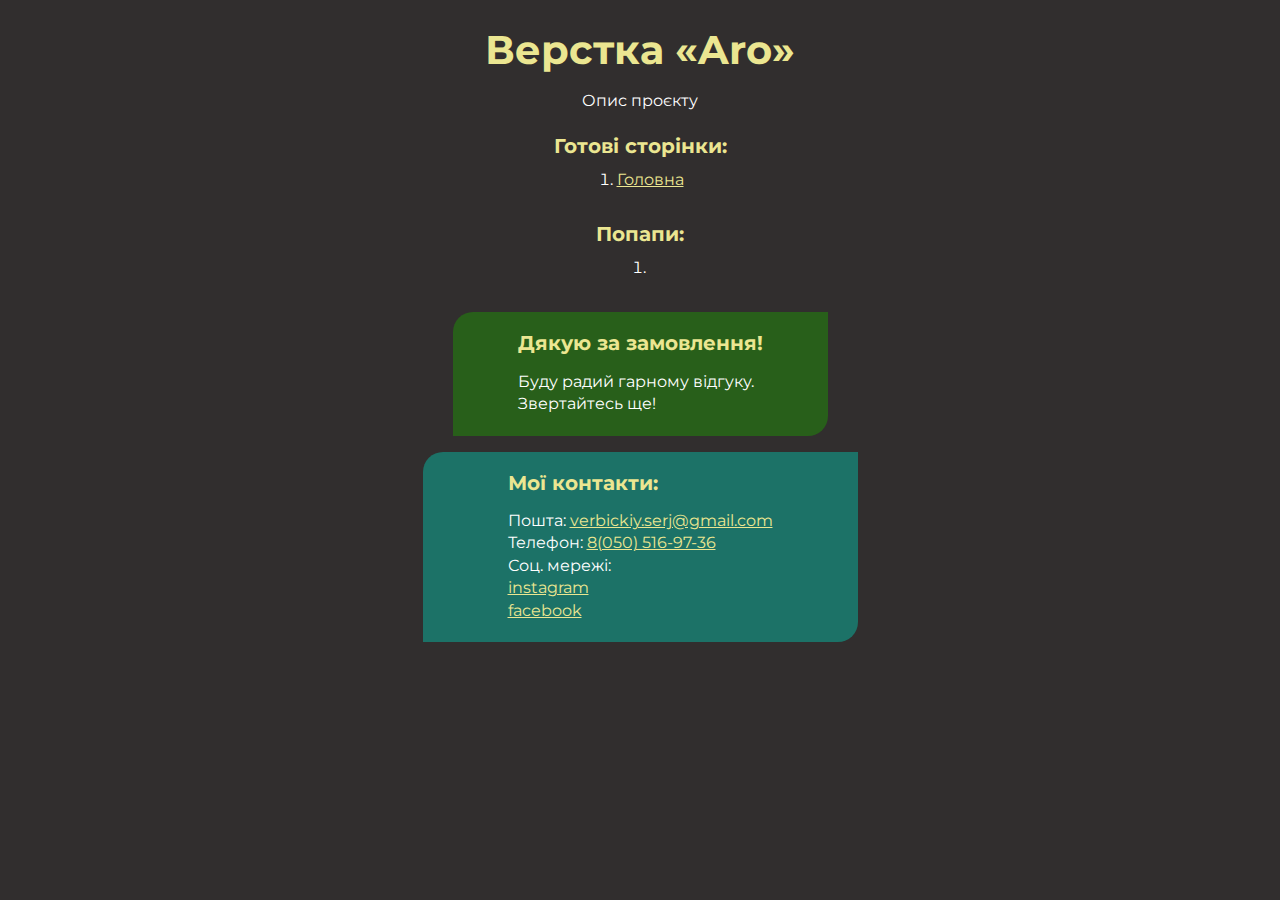
<file: index.html>
<!DOCTYPE html>
<html>

<head>
	<meta charset="UTF-8">
	<meta name="viewport" content="width=device-width, initial-scale=1.0">
	<title>Верстка «Aro»</title>
</head>

<body>
	<div class="rootpage">
		<h1>Верстка «Aro»</h1>
		<div class="rootpage__info">
			Опис проєкту
		</div>
		<h2>Готові сторінки:</h2>
		<ol class="rootpage__list">
			<li><a target="_blank" href="home.html">Головна</a></li>
		</ol>
		<h2>Попапи:</h2>
		<ol class="rootpage__list">
			<li><a target="_blank" href="home.html#"></a></li>
		</ol>
		<div class="rootpage__tnx">
			<h2>Дякую за замовлення!</h2>
			<p>Буду радий гарному відгуку.</p>
			<p>Звертайтесь ще!</p>
		</div>
		<div class="rootpage__contacts">
			<h2>Мої контакти:</h2>
			<p>Пошта: <a href="mailto:verbickiy.serj@gmail.com">verbickiy.serj@gmail.com</a></p>
			<p>Телефон: <a href="tel:80505169736">8(050) 516-97-36</a></p>
			<p>Соц. мережі: <br> <a href="https://www.instagram.com">instagram</a> <br>
				<a href="https://www.facebook.com">facebook</a>
			</p>
		</div>
	</div>
</body>
<style>
	@charset "UTF-8";
	@import url("https://fonts.googleapis.com/css?family=Montserrat:regular,700&display=swap");

	*,
	*::before,
	*::after {
		padding: 0px;
		margin: 0px;
		border: 0px;
		box-sizing: border-box;
	}

	html,
	body {
		height: 100%;
		margin: 0;
		padding: 0;
		min-width: 320px;
		width: 100%;
		color: #fff;
		background-color: #312e2e;
	}

	body {
		font-family: Montserrat;
		font-size: 100%;
		line-height: 1;
		font-size: 1rem;
	}

	a {
		text-decoration: underline;
		color: #ebe691
	}

	a:visited {
		text-decoration: underline;
		color: #aaa768;
	}

	a:hover {
		text-decoration: none;
	}

	ul li {
		list-style: none;
	}

	img {
		vertical-align: top;
	}

	.wrapper {
		width: 100%;
		min-height: 100%;
		overflow: hidden;
	}

	.rootpage {
		padding: 30px;
		display: flex;
		flex-direction: column;
		align-items: center;
	}

	@media (max-width: 767px) {
		.rootpage {
			padding: 30px 15px;
		}
	}

	h1 {
		color: #ebe691;
		font-size: 2.5rem;
		margin: 0px 0px 1.25rem 0px;
	}

	@media (max-width: 767px) {
		h1 {
			font-size: 1.85rem;
			margin: 0px 0px 1.25rem 0px;
		}
	}

	h2 {
		color: #ebe691;
		font-size: 1.25rem;
		margin: 0px 0px 1rem 0px;
	}

	@media (max-width: 767px) {
		h2 {
			font-size: 1.125rem;
			margin: 0px 0px 1rem 0px;
		}
	}

	.rootpage__info {
		line-height: 140%;
		margin: 0px 0px 1.5rem 0px;
	}

	.rootpage__list {
		margin: 0px 0px 2.25rem 1.25rem;
	}

	.rootpage__list li:not(:last-child) {
		margin: 0px 0px 15px 0px;
	}

	.rootpage__contacts,
	.rootpage__tnx {
		border-radius: 20px 0px 20px 0px;
		padding: 20px 65px;
		line-height: 140%;
	}

	@media (max-width: 767px) {

		.rootpage__contacts,
		.rootpage__tnx {
			padding: 20px;
		}
	}

	.rootpage__contacts {
		background: #1c7267;
		padding: 20px 85px;

	}

	.rootpage__contacts a {
		color: #ebe691;

	}

	.rootpage__tnx {
		background: #285f1a;
		margin: 0px 0px 1rem 0px;
	}
</style>

</html>
</file>
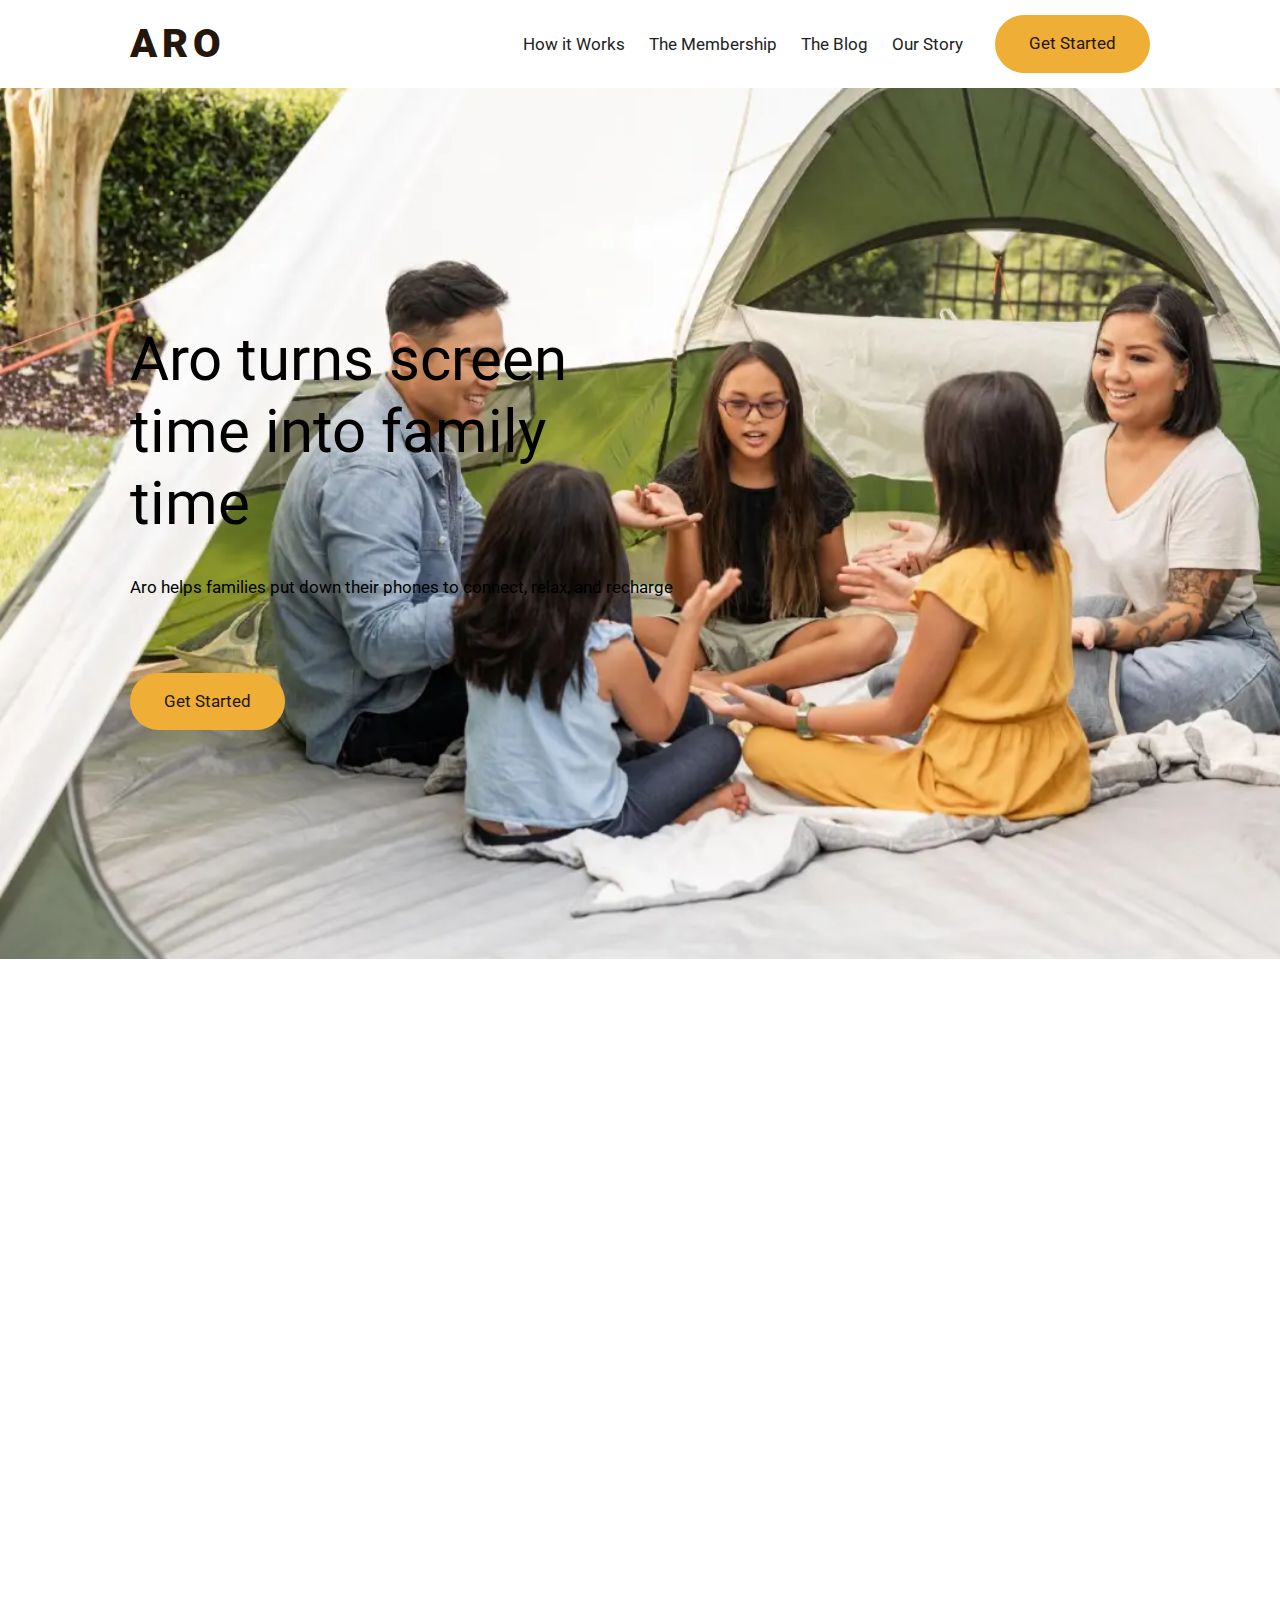
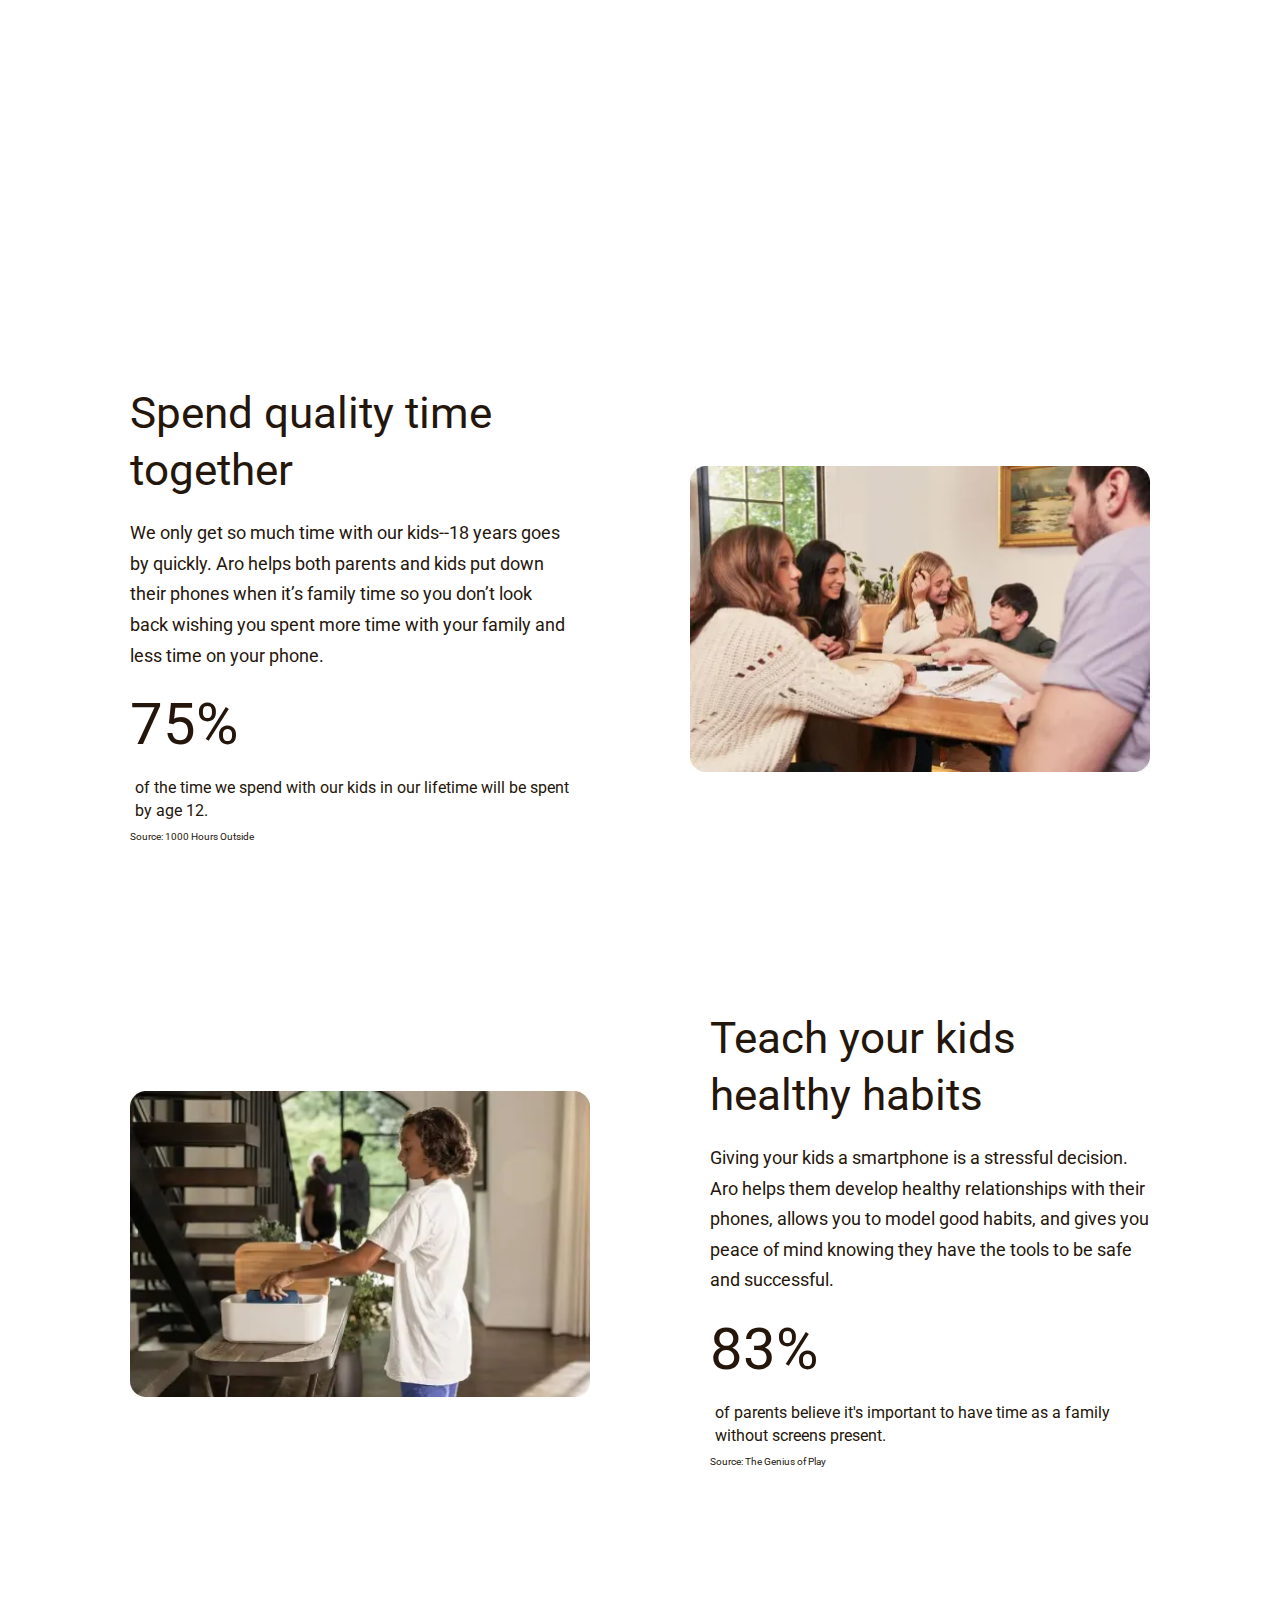
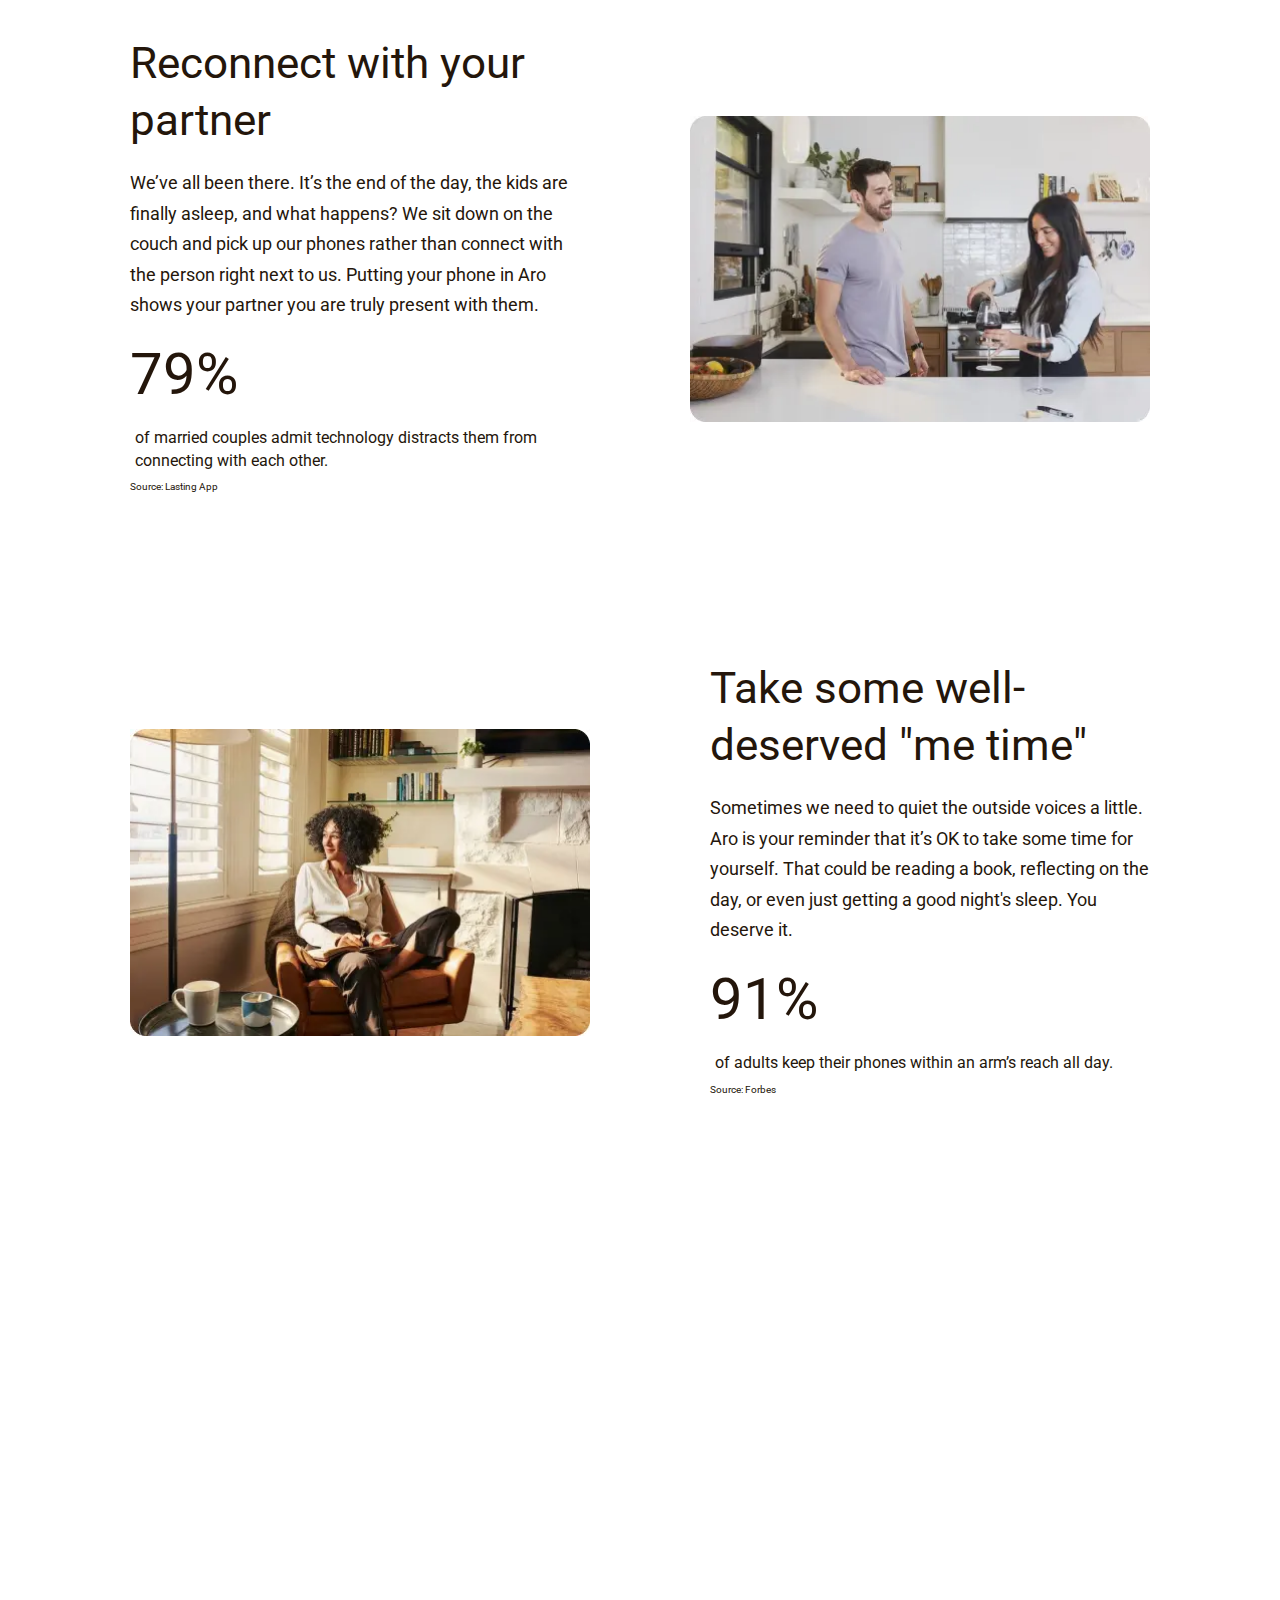
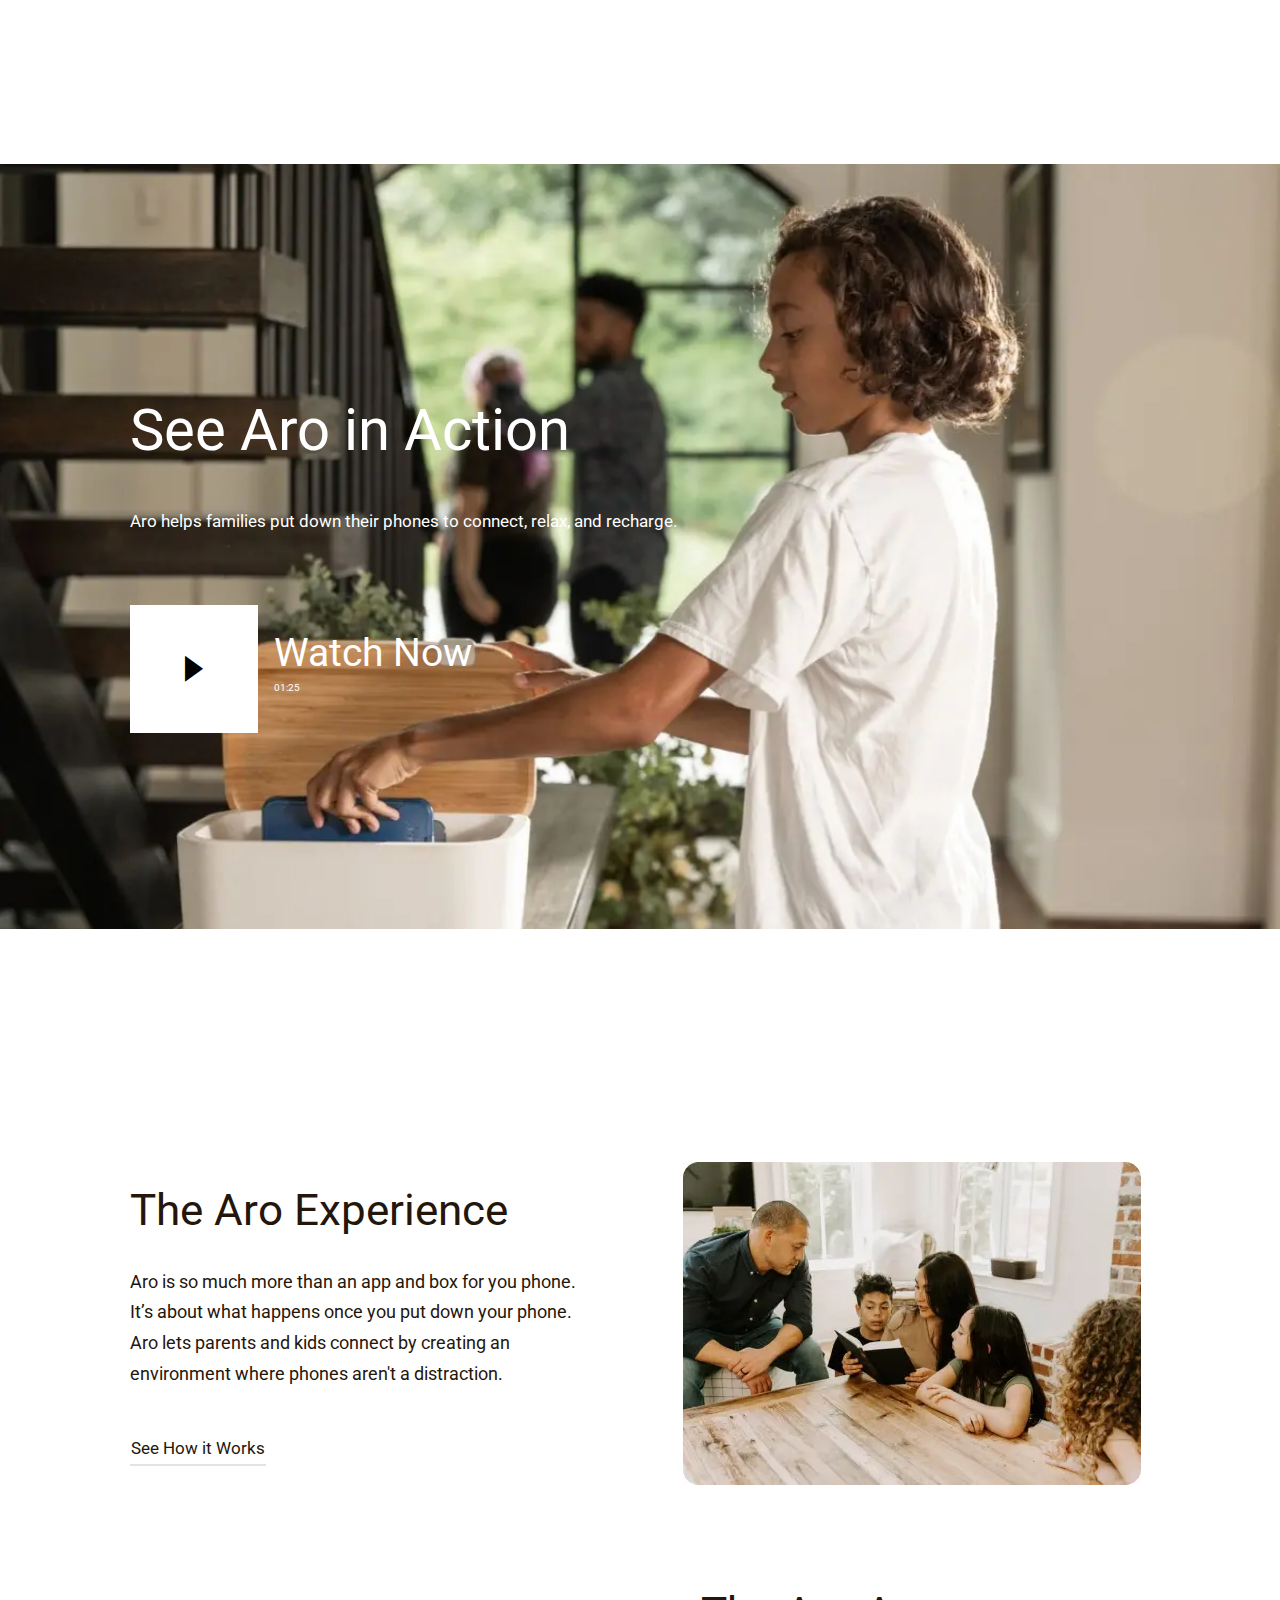
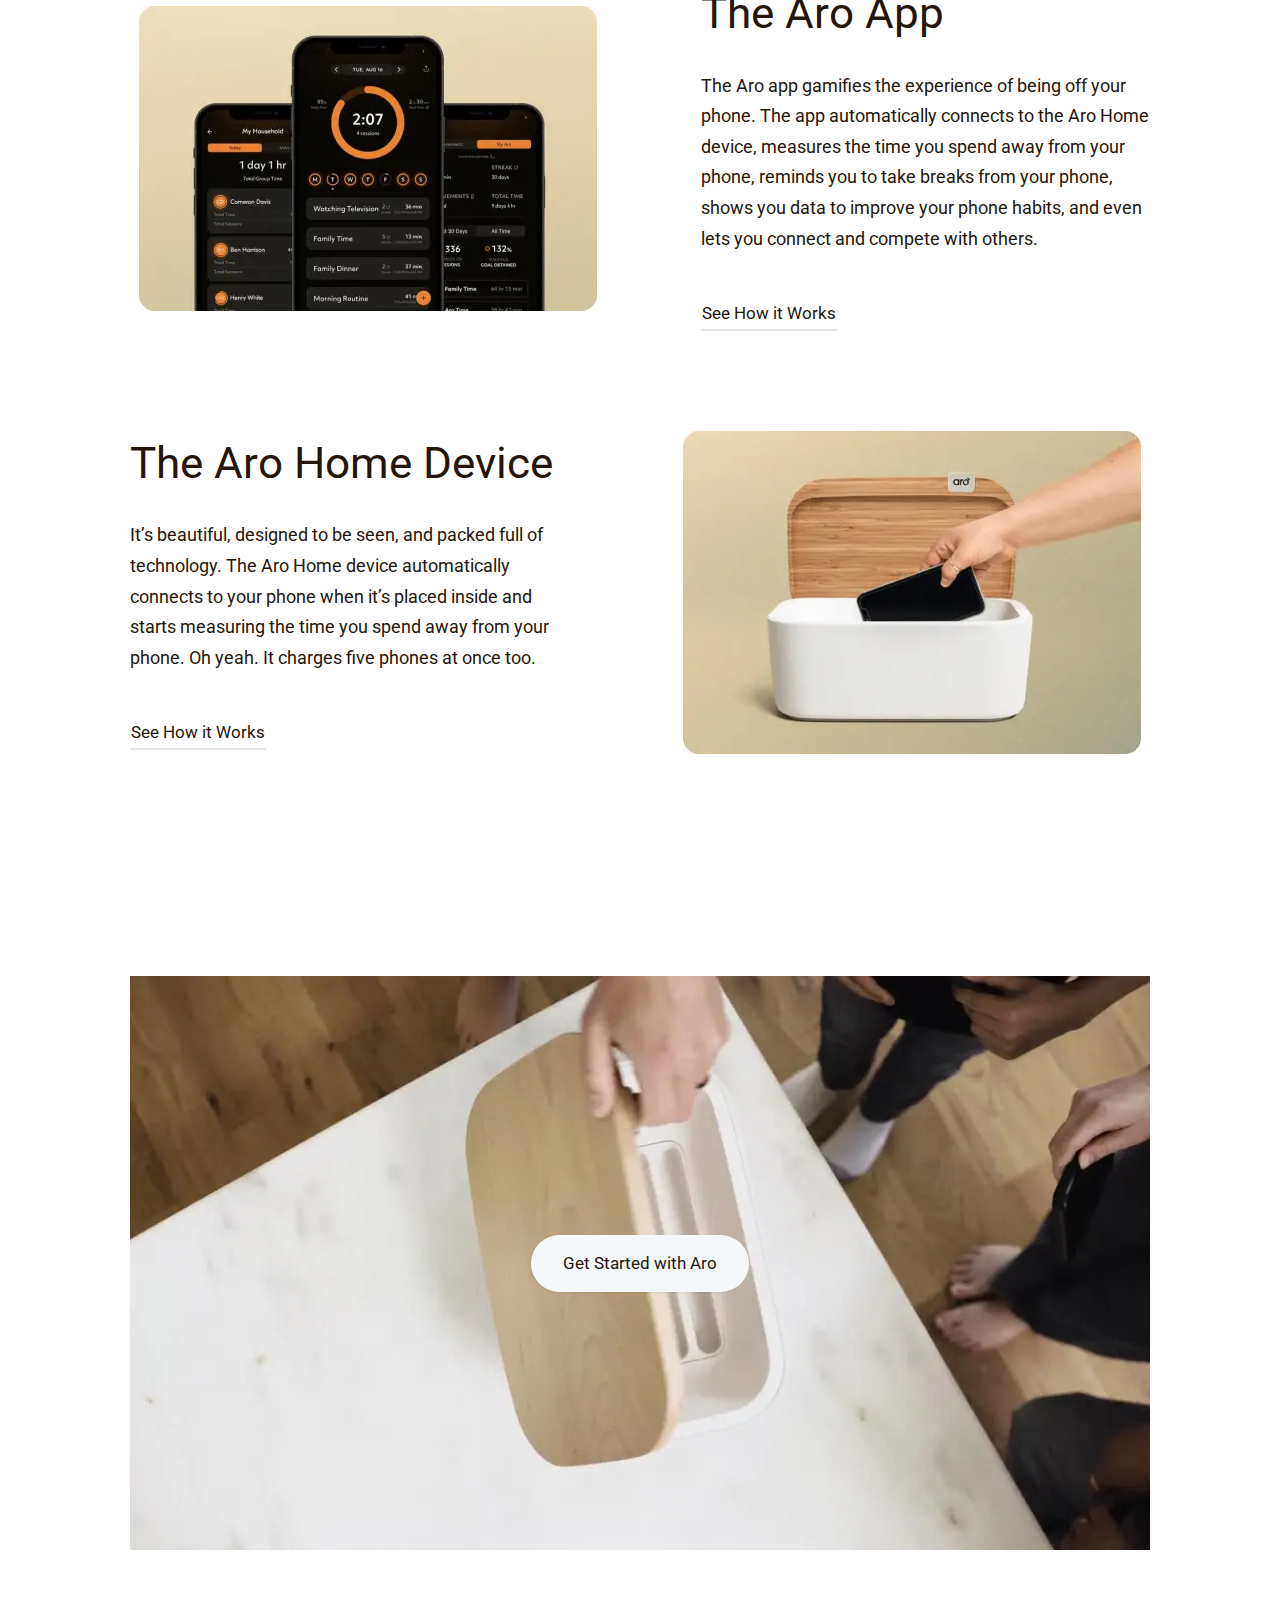
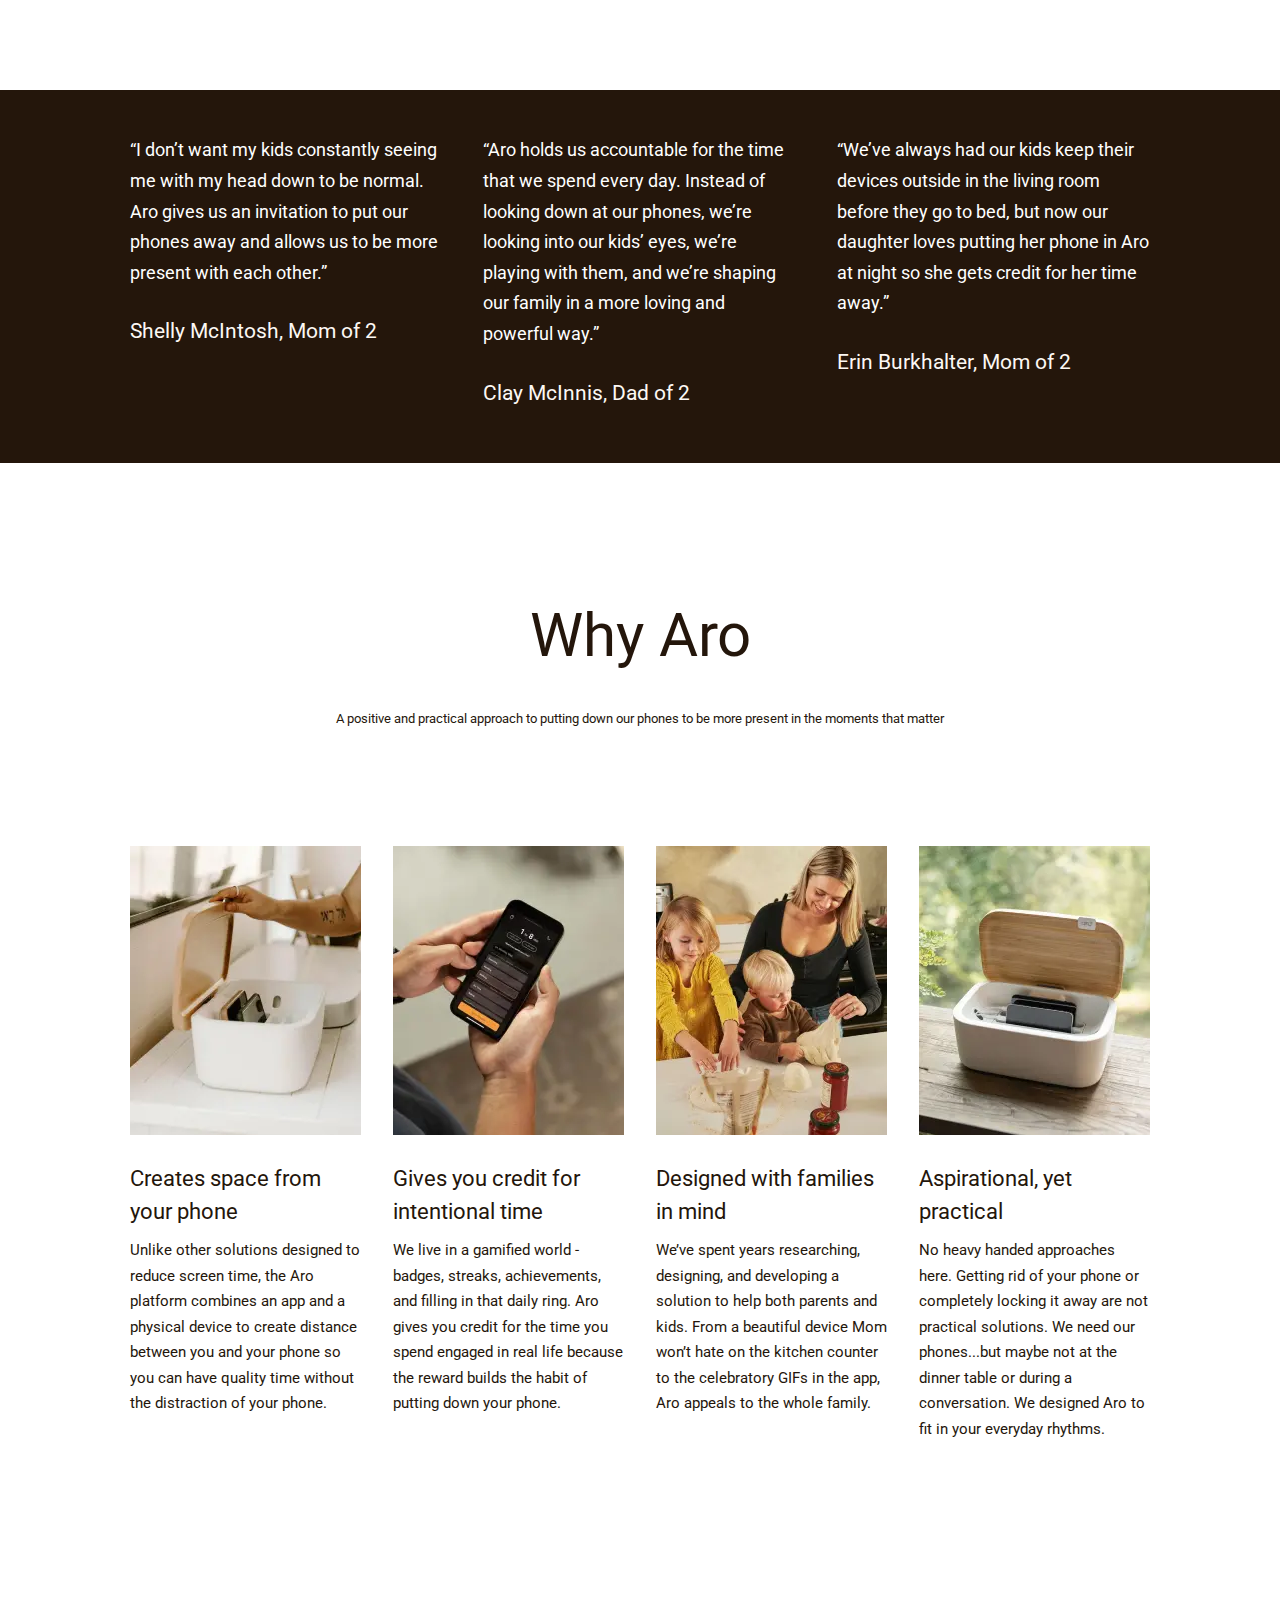
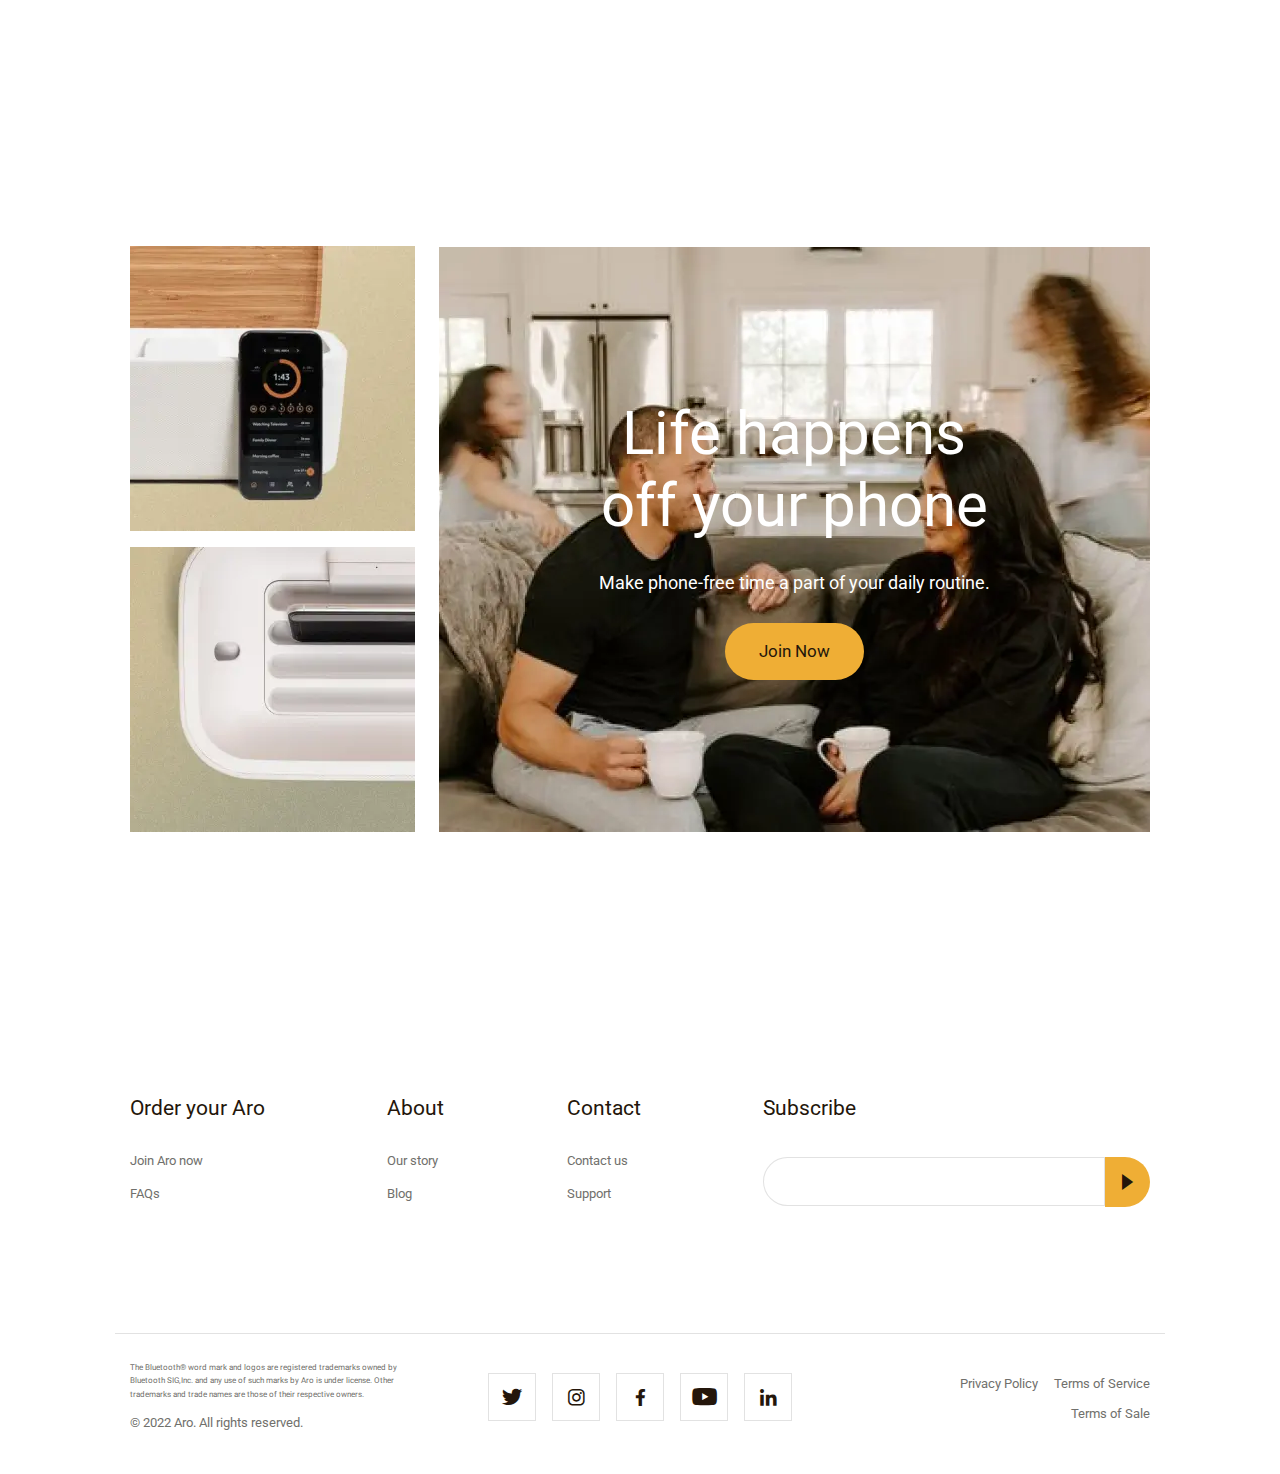
<file: home.html>
<!DOCTYPE html>
<html lang="en">

<head>
	<title>HomePage</title>
	<meta charset="UTF-8">
	<meta name="format-detection" content="telephone=no">
	<!-- <style>body{opacity: 0;}</style> -->
	<link rel="stylesheet" href="css/style.min.css?_v=20230225224214">
	<link rel="shortcut icon" href="favicon.ico">
	<!-- <meta name="robots" content="noindex, nofollow"> -->
	<meta name="viewport" content="width=device-width, initial-scale=1.0">
</head>

<body>
	<div class="wrapper">
		<header class="header">
			<div class="header__container">
				<a href="#" class="header__logo">ARO</a>
				<div class="header__menu menu">
					<nav class="menu__body">
						<ul class="menu__list">
							<li class="menu__item"><a href="" class="menu__link">How it Works</a></li>
							<li class="menu__item"><a href="" class="menu__link">The Membership</a></li>
							<li class="menu__item"><a href="" class="menu__link">The Blog</a></li>
							<li class="menu__item"><a href="" class="menu__link">Our Story</a></li>
						</ul>
					</nav>
				</div>
				<div class="header__actions">
					<button type="button" class="header__button button--orange">Get Started</button>
					<button type="button" class="menu__icon icon-menu"><span></span></button>
				</div>
			</div>
		</header>
		<main class="page">
			<section class="page__main main">
				<div class="main__container">
					<h1 class="main__title">Aro turns screen time into family time</h1>
					<p class="main__text">Aro helps families put down their phones to connect, relax, and recharge</p>
					<button type="button" class="main__button button--orange">Get Started</button>
				</div>
			</section>
			<section data-watch data-watch-threshold="0.3" class="page__about about">
				<div class="about__container">
					<div class="about__body">
						<div class="about__content">
							<h2 class="about__title">Introducing Aro</h2>
							<p class="about__text">Aro is the first in-home digital wellbeing solution designed for families. The Aro platform ensures you don’t miss out on what’s
								most important by making it easy for everyone to put down their phones and be fully present</p>
							<div class="about__actions">
								<a href="#" class="about__button button--orange">Join Now</a>
								<a href="#" class="about__button button--underline">How it works</a>
							</div>
						</div>
						<div class="about__image">
							<picture><source srcset="img/about/01.webp" type="image/webp"><img src="img/about/01.jpg" alt="Image"></picture>
						</div>
					</div>
				</div>
			</section>
			<section class="page__attainment attainment">
				<div class="attainment__container">
					<div class="attainment__rows">
						<div class="attainment__item item-attainment">
							<div class="item-attainment__content">
								<h3 class="item-attainment__title title">Spend quality time together</h3>
								<p class="item-attainment__info">We only get so much time with our kids--18 years goes by quickly. Aro helps both parents and kids put down their
									phones when it’s family time so you don’t look back wishing you spent more time with your family and less time on your phone.</p>
								<div class="item-attainment__value">75%</div>
								<p class="item-attainment__text">of the time we spend with our kids in our lifetime will be spent by age 12.</p>
								<div class="item-attainment__label">Source: 1000 Hours Outside</div>
							</div>
							<div class="item-attainment__image">
								<picture><source srcset="img/attainment/01.webp" type="image/webp"><img src="img/attainment/01.jpg" alt="Image"></picture>
							</div>
						</div>
						<div class="attainment__item item-attainment">
							<div class="item-attainment__content">
								<h3 class="item-attainment__title title">Teach your kids healthy habits</h3>
								<p class="item-attainment__info">Giving your kids a smartphone is a stressful decision. Aro helps them develop healthy relationships with their
									phones, allows you to model good habits, and gives you peace of mind knowing they have the tools to be safe and successful.</p>
								<div class="item-attainment__value">83%</div>
								<p class="item-attainment__text">of parents believe it's important to have time as a family without screens present.</p>
								<div class="item-attainment__label">Source: The Genius of Play</div>
							</div>
							<div class="item-attainment__image">
								<picture><source srcset="img/attainment/02.webp" type="image/webp"><img src="img/attainment/02.jpg" alt="Image"></picture>
							</div>
						</div>
						<div class="attainment__item item-attainment">
							<div class="item-attainment__content">
								<h3 class="item-attainment__title title">Reconnect with your partner</h3>
								<p class="item-attainment__info">We’ve all been there. It’s the end of the day, the kids are finally asleep, and what happens? We sit down on the
									couch and pick up our phones rather than connect with the person right next to us. Putting your phone in Aro shows your partner you are truly
									present with them.​</p>
								<div class="item-attainment__value">79%</div>
								<p class="item-attainment__text">of married couples admit technology distracts them from connecting with each other.</p>
								<div class="item-attainment__label">Source: Lasting App</div>
							</div>
							<div class="item-attainment__image">
								<picture><source srcset="img/attainment/03.webp" type="image/webp"><img src="img/attainment/03.jpg" alt="Image"></picture>
							</div>
						</div>
						<div class="attainment__item item-attainment">
							<div class="item-attainment__content">
								<h3 class="item-attainment__title title">Take some well-deserved "me time"</h3>
								<p class="item-attainment__info">Sometimes we need to quiet the outside voices a little. Aro is your reminder that it’s OK to take some time
									for yourself. That could be reading a book, reflecting on the day, or even just getting a good night's sleep. You deserve it.​</p>
								<div class="item-attainment__value">91%</div>
								<p class="item-attainment__text">of adults keep their phones within an arm’s reach all day.</p>
								<div class="item-attainment__label">Source: Forbes</div>
							</div>
							<div class="item-attainment__image">
								<picture><source srcset="img/attainment/04.webp" type="image/webp"><img src="img/attainment/04.jpg" alt="Image"></picture>
							</div>
						</div>
					</div>
				</div>
			</section>
			<section data-watch data-watch-threshold="0.3" class="page__featured featured">
				<div class="featured__container">
					<h2 class="featured__title title">Featured In</h2>
					<div class="featured__items item-featured">
						<div class="item-featured__image">
							<img src="img/featured/01.svg" alt="Company">
						</div>
						<div class="item-featured__image">
							<img src="img/featured/02.svg" alt="Company">
						</div>
						<div class="item-featured__image">
							<img src="img/featured/03.svg" alt="Company">
						</div>
						<div class="item-featured__image">
							<img src="img/featured/04.svg" alt="Company">
						</div>
						<div class="item-featured__image">
							<img src="img/featured/05.svg" alt="Company">
						</div>
						<div class="item-featured__image">
							<img src="img/featured/06.svg" alt="Company">
						</div>
					</div>
				</div>
			</section>
			<section class="page__presentation presentation">
				<div class="presentation__container">
					<h2 class="presentation__title">See Aro in Action</h2>
					<p class="presentation__info">Aro helps families put down their phones to connect, relax, and recharge.</p>
					<div class="presentation__play _icon-arow-play">
						<h3 class="presentation__heading">Watch Now</h3>
						<div class="presentation__timer">01:25</div>
					</div>
				</div>
			</section>
			<section class="page__experience experience">
				<div class="experience__container">
					<div class="experience__rows">
						<div class="experience__item item-experience">
							<div class="item-experience__content">
								<h3 class="item-experience__title title">The Aro Experience</h3>
								<p class="item-experience__info">Aro is so much more than an app and box for you phone. It’s about what happens once you put down your phone.
									Aro lets parents and kids connect by creating an environment where phones aren't a distraction.</p>
								<a class="experience__button button--underline" href="#">See How it Works</a>
							</div>
							<div class="item-experience__image">
								<picture><source srcset="img/experience/01.webp" type="image/webp"><img src="img/experience/01.jpg" alt="Image"></picture>
							</div>
						</div>
						<div class="experience__item item-experience">
							<div class="item-experience__content">
								<h3 class="item-experience__title title">The Aro App</h3>
								<p class="item-experience__info">The Aro app gamifies the experience of being off your phone. The app automatically connects to the Aro Home device,
									measures the time you spend away from your phone, reminds you to take breaks from your phone, shows you data to improve your phone habits, and even lets you connect and compete with others.</p>
								<a class="experience__button button--underline" href="#">See How it Works</a>
							</div>
							<div class="item-experience__image">
								<picture><source srcset="img/experience/02.webp" type="image/webp"><img src="img/experience/02.jpg" alt="Image"></picture>
							</div>
						</div>
						<div class="experience__item item-experience">
							<div class="item-experience__content">
								<h3 class="item-experience__title title">The Aro Home Device</h3>
								<p class="item-experience__info">It’s beautiful, designed to be seen, and packed full of technology. The Aro Home device automatically connects
									to your phone when it’s placed inside and starts measuring the time you spend away from your phone. Oh yeah. It charges five phones at once too.</p>
								<a class="experience__button button--underline" href="#">See How it Works</a>
							</div>
							<div class="item-experience__image">
								<picture><source srcset="img/experience/03.webp" type="image/webp"><img src="img/experience/03.jpg" alt="Image"></picture>
							</div>
						</div>
					</div>
				</div>
			</section>
			<div class="page__get-started get-started">
				<div class="get-started__container">
					<button type="button" class="get-started__button button">Get Started with Aro</button>
				</div>
			</div>
			<div class="page__reviews reviews">
				<div class="reviews__container">
					<div class="reviews__columns">
						<div class="reviews__item">
							<p class="reviews__text">“I don’t want my kids constantly seeing me with my head down to be normal. Aro gives us an invitation to put our phones away
								and allows us to be more present with each other.”</p>
							<p class="reviews__person">Shelly McIntosh, Mom of 2</p>
						</div>
						<div class="reviews__item">
							<p class="reviews__text">“Aro holds us accountable for the time that we spend every day. Instead of looking down at our phones, we’re looking into
								our kids’ eyes, we’re playing with them, and we’re shaping our family in a more loving and powerful way.”</p>
							<p class="reviews__person">Clay McInnis, Dad of 2</p>
						</div>
						<div class="reviews__item">
							<p class="reviews__text">“We’ve always had our kids keep their devices outside in the living room before they go to bed, but now our daughter
								loves putting her phone in Aro at night so she gets credit for her time away.”</p>
							<p class="reviews__person">Erin Burkhalter, Mom of 2</p>
						</div>
					</div>
				</div>
			</div>
			<section class="page__why why">
				<div class="why__container">
					<h2 class="why__title">Why Aro</h2>
					<p class="why__text">A positive and practical approach to putting down our phones to be more present in the moments that matter</p>
					<div class="why__columns">
						<article class="why__item item-why">
							<div class="item-why__image-ibg">
								<picture><source srcset="img/why/01.webp" type="image/webp"><img src="img/why/01.jpg" alt="Image"></picture>
							</div>
							<h4 class="item-why__title">Creates space from your phone</h4>
							<p class="item-why__text">Unlike other solutions designed to reduce screen time, the Aro platform combines an app and a physical device to create
								distance between you and your phone so you can have quality time without the distraction of your phone.</p>
						</article>
						<article class="why__item item-why">
							<div class="item-why__image-ibg">
								<picture><source srcset="img/why/02.webp" type="image/webp"><img src="img/why/02.jpg" alt="Image"></picture>
							</div>
							<h4 class="item-why__title">Gives you credit for intentional time</h4>
							<p class="item-why__text">We live in a gamified world - badges, streaks, achievements, and filling in that daily ring. Aro gives you credit for the
								time you spend engaged in real life because the reward builds the habit of putting down your phone.</p>
						</article>
						<article class="why__item item-why">
							<div class="item-why__image-ibg">
								<picture><source srcset="img/why/03.webp" type="image/webp"><img src="img/why/03.jpg" alt="Image"></picture>
							</div>
							<h4 class="item-why__title">Designed with families in mind</h4>
							<p class="item-why__text">We’ve spent years researching, designing, and developing a solution to help both parents and kids. From a beautiful device
								Mom won’t hate on the kitchen counter to the celebratory GIFs in the app, Aro appeals to the whole family.</p>
						</article>
						<article class="why__item item-why">
							<div class="item-why__image-ibg">
								<picture><source srcset="img/why/04.webp" type="image/webp"><img src="img/why/04.jpg" alt="Image"></picture>
							</div>
							<h4 class="item-why__title">Aspirational, yet practical</h4>
							<p class="item-why__text">No heavy handed approaches here. Getting rid of your phone or completely locking it away are not practical solutions.
								We need our phones...but maybe not at the dinner table or during a conversation. We designed Aro to fit in your everyday rhythms.</p>
						</article>
					</div>
				</div>
			</section>
			<div class="page__advantages advantages">
				<div class="advantages__container">
					<div data-watch data-watch-threshold="0.2" class="advantages__body--top">
						<h2 class="advantages__title title--big">89% of interactions with our smartphones are self-initiated.</h2>
						<p class="advantages__label">Source: Dr. Maxi Heitmayer</p>
					</div>
					<div data-watch data-watch-threshold="0.2" class="advantages__body">
						<h2 data-watch data-watch-threshold="0.2" class="advantages__title title--big">of people can use their phone when it's not in their hand.</h2>
					</div>
				</div>
			</div>
			<section class="page__how-work how-work">
				<div class="how-work__container">
					<div class="how-work__columns">
						<div class="how-work__item how-work__item--left">
							<div class="how-work__image">
								<picture><source srcset="img/how-work/01.webp" type="image/webp"><img src="img/how-work/01.jpg" alt="Image"></picture>
							</div>
							<div class="how-work__image">
								<picture><source srcset="img/how-work/02.webp" type="image/webp"><img src="img/how-work/02.jpg" alt="Image"></picture>
							</div>
						</div>
						<div class="how-work__item how-work__item--right">
							<h2 class="how-work__title">Life happens off your phone</h2>
							<p class="how-work__info">Make phone-free time a part of your daily routine.</p>
							<a href="#" class="how-work__button button--orange">Join Now</a>
						</div>
					</div>
				</div>
			</section>
			<section class="page__subscribe subscribe">
				<div class="subscribe__container">
					<div class="subscribe__body">
						<div class="subscribe__column">
							<h4 class="subscribe__title">Order your Aro</h4>
							<ul class="subscribe__list">
								<li class="subscribe__item"><a href="#" class="subscribe__link">Join Aro now</a></li>
								<li class="subscribe__item"><a href="#" class="subscribe__link">FAQs</a></li>
							</ul>
						</div>
						<div class="subscribe__column">
							<h4 class="subscribe__title">About</h4>
							<ul class="subscribe__list">
								<li class="subscribe__item"><a href="#" class="subscribe__link">Our story</a></li>
								<li class="subscribe__item"><a href="#" class="subscribe__link">Blog</a></li>
							</ul>
						</div>
						<div class="subscribe__column">
							<h4 class="subscribe__title">Contact</h4>
							<ul class="subscribe__list">
								<li class="subscribe__item"><a href="#" class="subscribe__link">Contact us</a></li>
								<li class="subscribe__item"><a href="#" class="subscribe__link">Support</a></li>
							</ul>
						</div>
						<div class="subscribe__column">
							<h4 class="subscribe__title">Subscribe</h4>
							<form action="#" class="subscribe__form">
								<input autocomplete="off" type="email" name="form[]" data-error="Ошибка" placeholder="" class="subscribe__input input">
								<button type="submit" class="subscribe__button _icon-arow-play"></button>
							</form>
						</div>
					</div>
				</div>
			</section>
		</main>
		<footer class="footer">
			<div class="footer__container">
				<div class="footer__columns">
					<div class="footer__text">
						<p>The Bluetooth® word mark and logos are registered trademarks owned by Bluetooth SIG,Inc. and any use of such marks by Aro is under license. Other trademarks
							and trade names are those of their respective owners.</p>
						<div class="footer__copy">© 2022 Aro. All rights reserved.</div>
					</div>
					<div class="footer__social social">
						<a href="" class="social__item _icon-twitter"></a>
						<a href="" class="social__item _icon-instagram"></a>
						<a href="" class="social__item _icon-facebook"></a>
						<a href="" class="social__item _icon-youtube"></a>
						<a href="" class="social__item _icon-linkedin"></a>
					</div>
					<nav class="footer__menu menu-footer">
						<ul class="menu-footer__list">
							<li class="menu-footer__item"><a href="" class="menu-footer__link">Privacy Policy</a></li>
							<li class="menu-footer__item"><a href="" class="menu-footer__link">Terms of Service</a></li>
							<li class="menu-footer__item"><a href="" class="menu-footer__link">Terms of Sale</a></li>
						</ul>
					</nav>
				</div>
			</div>
		</footer>
	</div>
	<script src="js/app.min.js?_v=20230225224214"></script>
</body>

</html>
</file>
<file: css/style.min.css>
@charset "UTF-8";@import url(https://fonts.googleapis.com/css?family=Roboto:regular&display=swap);@font-face{font-family:icons;font-display:swap;src:url(../fonts/icons.woff2) format("woff2"),url(../fonts/icons.woff) format("woff");font-weight:400;font-style:normal}[class*=_icon-]:before{font-family:icons;font-style:normal;font-weight:400;font-variant:normal;text-transform:none;line-height:1;-webkit-font-smoothing:antialiased;-moz-osx-font-smoothing:grayscale}[class*=_icon-]:before{display:block}._icon-arow-play:before{content:"\e900"}._icon-facebook:before{content:"\e901"}._icon-instagram:before{content:"\e902"}._icon-linkedin:before{content:"\e903"}._icon-twitter:before{content:"\e904"}._icon-youtube:before{content:"\e905"}*{padding:0;margin:0;border:0}*,:after,:before{-webkit-box-sizing:border-box;box-sizing:border-box}body,html{height:100%;min-width:320px}body{color:#24160b;line-height:1;font-family:Roboto;font-size:1.125rem;-ms-text-size-adjust:100%;-moz-text-size-adjust:100%;-webkit-text-size-adjust:100%;-webkit-font-smoothing:antialiased;-moz-osx-font-smoothing:grayscale}button,input,textarea{font-family:Roboto;font-size:inherit}button{cursor:pointer;color:inherit;background-color:inherit}a{color:inherit;text-decoration:none}ul li{list-style:none}img{vertical-align:top}h1,h2,h3,h4,h5,h6{font-weight:inherit;font-size:inherit}body{background-color:#fff;line-height:1.7}.lock body{overflow:hidden;-ms-touch-action:none;touch-action:none;-ms-scroll-chaining:none;overscroll-behavior:none}.wrapper{min-height:100%;display:-webkit-box;display:-ms-flexbox;display:flex;-webkit-box-orient:vertical;-webkit-box-direction:normal;-ms-flex-direction:column;flex-direction:column;overflow:hidden}@supports (overflow:clip){.wrapper{overflow:clip}}.wrapper>main{-webkit-box-flex:1;-ms-flex:1 1 auto;flex:1 1 auto}.wrapper>*{min-width:0}[class*=__container]{max-width:65.625rem;margin:0 auto;padding:0 .9375rem}.button{display:-webkit-inline-box;display:-ms-inline-flexbox;display:inline-flex;-webkit-box-pack:center;-ms-flex-pack:center;justify-content:center;-webkit-box-align:center;-ms-flex-align:center;align-items:center;text-align:center;background:#f5f8fa;-webkit-box-shadow:-1px 1px 2px rgba(0,0,0,.07);box-shadow:-1px 1px 2px rgba(0,0,0,.07);border-radius:5rem;font-size:1.0625rem;line-height:1.48;padding:1rem 2rem;-webkit-transition:background-color .3s ease 0s;-o-transition:background-color .3s ease 0s;transition:background-color .3s ease 0s}.button._fw{width:100%}.button--orange{display:-webkit-inline-box;display:-ms-inline-flexbox;display:inline-flex;-webkit-box-pack:center;-ms-flex-pack:center;justify-content:center;-webkit-box-align:center;-ms-flex-align:center;align-items:center;text-align:center;background-color:#efae35;border-radius:5rem;font-size:1.0625rem;line-height:1.48;padding:1rem 2.125rem;white-space:nowrap;-webkit-transition:background-color .3s ease 0s;-o-transition:background-color .3s ease 0s;transition:background-color .3s ease 0s}.button--orange._fw{width:100%}.button--underline{display:-webkit-inline-box;display:-ms-inline-flexbox;display:inline-flex;-webkit-box-pack:center;-ms-flex-pack:center;justify-content:center;-webkit-box-align:center;-ms-flex-align:center;align-items:center;font-size:1.0625rem;line-height:1.48;padding-bottom:.1875rem;border-bottom:.125rem solid rgba(36,22,11,.12);-webkit-transition:border-bottom .3s ease 0s;-o-transition:border-bottom .3s ease 0s;transition:border-bottom .3s ease 0s}[class*=-ibg]{position:relative}[class*=-ibg] img{position:absolute;width:100%;height:100%;top:0;left:0;-o-object-fit:cover;object-fit:cover}[class*=-ibg_contain] img{-o-object-fit:contain;object-fit:contain}.title{line-height:1.3}.title--big{line-height:1;color:#000}.social{display:-webkit-box;display:-ms-flexbox;display:flex;gap:1rem}.social__item{display:-webkit-box;display:-ms-flexbox;display:flex;-webkit-box-align:center;-ms-flex-align:center;align-items:center;-webkit-box-pack:center;-ms-flex-pack:center;justify-content:center;text-align:center;width:3rem;height:3rem;border:1px solid rgba(112,112,108,.2);-webkit-transition:all .3s ease 0s;-o-transition:all .3s ease 0s;transition:all .3s ease 0s}.header{position:fixed;z-index:2;top:0;left:0;width:100%;background-color:#fff;padding:.625rem 0}.header__container{display:-webkit-box;display:-ms-flexbox;display:flex;-webkit-box-pack:justify;-ms-flex-pack:justify;justify-content:space-between;-webkit-box-align:center;-ms-flex-align:center;align-items:center;gap:2rem;min-height:4.25rem}.header__logo{position:relative;z-index:5;font-weight:900;letter-spacing:.3125rem}.header__actions{display:-webkit-box;display:-ms-flexbox;display:flex;-webkit-box-align:center;-ms-flex-align:center;align-items:center;gap:.9375rem}.header__button{position:relative;z-index:5}.menu{-webkit-box-flex:1;-ms-flex:1 1 auto;flex:1 1 auto}.menu__list{display:-webkit-box;display:-ms-flexbox;display:flex;-ms-flex-wrap:wrap;flex-wrap:wrap;-webkit-box-pack:end;-ms-flex-pack:end;justify-content:flex-end;-webkit-column-gap:1.5rem;-moz-column-gap:1.5rem;column-gap:1.5rem}.menu__link{position:relative;font-size:1.0625rem;line-height:1.48;color:#222;-webkit-transition:color .3s ease 0s;-o-transition:color .3s ease 0s;transition:color .3s ease 0s}.menu__link::before{content:"";position:absolute;width:0;height:.125rem;background-color:#efae35;left:0;right:0;margin:auto;bottom:-.1875rem;-webkit-transition:width .3s ease 0s;-o-transition:width .3s ease 0s;transition:width .3s ease 0s}.icon-menu{display:none}.footer__container{border-top:1px solid rgba(112,112,108,.2)}.footer__columns{display:-ms-grid;display:grid;-ms-grid-columns:17.5rem 1fr 17.5rem;grid-template-columns:17.5rem 1fr 17.5rem;-webkit-box-align:center;-ms-flex-align:center;align-items:center;padding:1.6875rem 0 2.5rem 0}.footer__text p{font-size:.5rem;line-height:1.66;color:#70706c}.footer__text p:not(:last-child){margin-bottom:.75rem}.footer__copy{font-size:.8125rem;line-height:1.6;color:#70706c}.footer__social{-webkit-box-pack:center;-ms-flex-pack:center;justify-content:center}.menu-footer__list{display:-webkit-box;display:-ms-flexbox;display:flex;-ms-flex-wrap:wrap;flex-wrap:wrap;-webkit-box-pack:end;-ms-flex-pack:end;justify-content:flex-end;-webkit-column-gap:1rem;-moz-column-gap:1rem;column-gap:1rem}.menu-footer__link{position:relative;font-size:.8125rem;line-height:1.4;color:#70706c;-webkit-transition:color .3s ease 0s;-o-transition:color .3s ease 0s;transition:color .3s ease 0s}.menu-footer__link::before{content:"";position:absolute;width:0;height:.125rem;background-color:#000;left:0;right:0;margin:auto;bottom:-.1875rem;-webkit-transition:width .3s ease 0s;-o-transition:width .3s ease 0s;transition:width .3s ease 0s}.no-webp .main{background-image:url(../img/main/bg.jpg)}.main{background-size:cover}.main__title{max-width:34.375rem;line-height:1.2;color:#000}.main__text{font-size:1.0625rem;line-height:1.8;color:#000}.about{opacity:0}.about__body{display:-webkit-box;display:-ms-flexbox;display:flex;-webkit-box-align:center;-ms-flex-align:center;align-items:center}.about__content{-webkit-box-flex:1;-ms-flex:1 1 47.8%;flex:1 1 47.8%}.about__title{line-height:1.2}.about__actions{display:-webkit-box;display:-ms-flexbox;display:flex;-webkit-box-align:center;-ms-flex-align:center;align-items:center;gap:1.5rem}.about__image{-webkit-box-flex:1;-ms-flex:1 1 52.2;flex:1 1 52.2}.about__image img{width:100%}.about.about._watcher-view{opacity:1;-webkit-transition:opacity 1s ease .3s;-o-transition:opacity 1s ease .3s;transition:opacity 1s ease .3s}.attainment__item{display:-webkit-box;display:-ms-flexbox;display:flex;-webkit-box-align:center;-ms-flex-align:center;align-items:center}.attainment__item:nth-child(even){-webkit-box-orient:horizontal;-webkit-box-direction:reverse;-ms-flex-direction:row-reverse;flex-direction:row-reverse}.item-attainment__content{display:-webkit-box;display:-ms-flexbox;display:flex;-webkit-box-orient:vertical;-webkit-box-direction:normal;-ms-flex-direction:column;flex-direction:column;-webkit-box-flex:0;-ms-flex:0 1 45%;flex:0 1 45%}.item-attainment__title{max-width:90%}.item-attainment__title:not(:last-child){margin-bottom:1.1875rem}.item-attainment__info:not(:last-child){margin-bottom:1.5625rem}.item-attainment__value{line-height:.97}.item-attainment__value:not(:last-child){margin-bottom:1.5625rem}.item-attainment__text{font-size:1rem;line-height:1.4;padding-left:.3125rem}.item-attainment__label{font-size:.625rem;line-height:3.06}.item-attainment__image{-webkit-box-flex:0;-ms-flex:0 1 47%;flex:0 1 47%;border-radius:1rem}.item-attainment__image img{width:100%}.featured{opacity:0}.featured__title{text-align:center}.featured__items{display:-webkit-box;display:-ms-flexbox;display:flex;-ms-flex-wrap:wrap;flex-wrap:wrap;-ms-flex-pack:distribute;justify-content:space-around;row-gap:2.1875rem}.featured.featured._watcher-view{opacity:1;-webkit-transition:opacity 1s ease .3s;-o-transition:opacity 1s ease .3s;transition:opacity 1s ease .3s}.item-featured__image{width:6.5rem}.item-featured__image img{width:100%}.no-webp .presentation{background-image:url(../img/action/bg.jpg)}.presentation{background-size:cover}.presentation__container{color:#fff}.presentation__title{line-height:1.24}.presentation__info{font-size:1.0625rem;line-height:2.33}.presentation__play{position:relative;padding-top:1.4375rem;padding-left:9rem}.presentation__play::before{position:absolute;top:0;left:0;font-size:1.625rem;color:#000;display:-webkit-box;display:-ms-flexbox;display:flex;-webkit-box-pack:center;-ms-flex-pack:center;justify-content:center;-webkit-box-align:center;-ms-flex-align:center;align-items:center;text-align:center;width:8rem;height:8rem;background-color:#fff;cursor:pointer;-webkit-animation:play 4s infinite ease-in-out;animation:play 4s infinite ease-in-out}@-webkit-keyframes play{0%{-webkit-transform:scale(1);transform:scale(1)}50%{opacity:.6;-webkit-transform:scale(1.15);transform:scale(1.15)}100%{-webkit-transform:scale(1);transform:scale(1)}}@keyframes play{0%{-webkit-transform:scale(1);transform:scale(1)}50%{opacity:.6;-webkit-transform:scale(1.15);transform:scale(1.15)}100%{-webkit-transform:scale(1);transform:scale(1)}}.presentation__heading{line-height:1.33}.presentation__timer{font-size:.625rem;line-height:1.56;letter-spacing:1.44;text-transform:uppercase}.experience__item{display:-webkit-box;display:-ms-flexbox;display:flex;-webkit-box-align:center;-ms-flex-align:center;align-items:center}.experience__item:nth-child(even){-webkit-box-orient:horizontal;-webkit-box-direction:reverse;-ms-flex-direction:row-reverse;flex-direction:row-reverse}.experience__button{max-width:8.5rem}.experience__image{-webkit-box-flex:0;-ms-flex:0 1 47%;flex:0 1 47%;border-radius:1rem}.experience__image img{width:100%}.item-experience__content{display:-webkit-box;display:-ms-flexbox;display:flex;-webkit-box-orient:vertical;-webkit-box-direction:normal;-ms-flex-direction:column;flex-direction:column;-webkit-box-flex:0;-ms-flex:0 1 44%;flex:0 1 44%}.item-experience__title:not(:last-child){margin-bottom:1.75rem}.no-webp .get-started{background:url(../img/started/01.jpg) center center no-repeat}.get-started{background-size:cover;-webkit-animation:breathe 8s infinite ease-in-out;animation:breathe 8s infinite ease-in-out}.get-started__container{display:-webkit-box;display:-ms-flexbox;display:flex;-webkit-box-pack:center;-ms-flex-pack:center;justify-content:center;-webkit-box-align:center;-ms-flex-align:center;align-items:center;text-align:center}@-webkit-keyframes breathe{0%{-webkit-transform:scale(1);transform:scale(1)}50%{-webkit-transform:scale(1.1);transform:scale(1.1)}100%{-webkit-transform:scale(1);transform:scale(1)}}@keyframes breathe{0%{-webkit-transform:scale(1);transform:scale(1)}50%{-webkit-transform:scale(1.1);transform:scale(1.1)}100%{-webkit-transform:scale(1);transform:scale(1)}}.reviews{background-color:#24160b}.reviews__columns{display:-ms-grid;display:grid;-ms-grid-columns:(1fr)[3];grid-template-columns:repeat(3,1fr);row-gap:2.5rem}.reviews__text{color:#fff}.reviews__person{font-size:1.3125rem;line-height:1.3;color:#fcf8f4}.why__title{line-height:1.2;text-align:center}.why__text{font-size:.8125rem;line-height:2.35;text-align:center}.why__columns{display:-ms-grid;display:grid;-ms-grid-columns:(1fr)[4];grid-template-columns:repeat(4,1fr);row-gap:2rem}.item-why__image-ibg{padding-bottom:125.1%}.item-why__image-ibg img{width:100%}.item-why__title{font-size:1.375rem;line-height:1.5}.item-why__title:not(:last-child){margin-bottom:.625rem}.item-why__text{font-size:.9375rem}.advantages__container{text-align:center}.advantages__body--top{opacity:0}.advantages__body--top.advantages__body--top._watcher-view{opacity:1;-webkit-transition:opacity 1s ease .3s;-o-transition:opacity 1s ease .3s;transition:opacity 1s ease .3s}.advantages__body{opacity:0}.advantages__body.advantages__body._watcher-view{opacity:1;-webkit-transition:opacity 1s ease .3s;-o-transition:opacity 1s ease .3s;transition:opacity 1s ease .3s}.advantages__title{max-width:80%;margin:0 auto}.how-work__columns{display:-webkit-box;display:-ms-flexbox;display:flex;gap:1.5rem}.how-work__item--left{display:-webkit-box;display:-ms-flexbox;display:flex;-webkit-box-orient:vertical;-webkit-box-direction:normal;-ms-flex-direction:column;flex-direction:column;gap:1rem}.how-work__image{width:100%}.how-work__image img{width:100%}.no-webp .how-work__item--right{background:url(../img/how-work/bg.jpg) center center no-repeat}.how-work__item--right{background-size:cover;-webkit-box-flex:0;-ms-flex:0 1 69.7%;flex:0 1 69.7%;display:-webkit-box;display:-ms-flexbox;display:flex;-webkit-box-orient:vertical;-webkit-box-direction:normal;-ms-flex-direction:column;flex-direction:column;-webkit-box-pack:center;-ms-flex-pack:center;justify-content:center;-webkit-box-align:center;-ms-flex-align:center;align-items:center;text-align:center}.how-work__title{line-height:1.2;color:#fff}.how-work__title:not(:last-child){margin-bottom:1.625rem}.how-work__info{color:#fff}.how-work__info:not(:last-child){margin-bottom:1.5rem}.subscribe__body{display:-webkit-box;display:-ms-flexbox;display:flex;-ms-flex-wrap:wrap;flex-wrap:wrap;-webkit-box-pack:justify;-ms-flex-pack:justify;justify-content:space-between;row-gap:2.5rem}.subscribe__title{font-size:1.3125rem;line-height:1.57}.subscribe__title:not(:last-child){margin-bottom:1.1875rem}.subscribe__item:not(:last-child){margin-bottom:.125rem}.subscribe__link{position:relative;font-size:.8125rem;line-height:1.4;color:#70706c;-webkit-transition:color .3s ease 0s;-o-transition:color .3s ease 0s;transition:color .3s ease 0s}.subscribe__link::before{content:"";position:absolute;width:0;height:.125rem;background-color:#000;left:0;right:0;margin:auto;bottom:-.1875rem;-webkit-transition:width .3s ease 0s;-o-transition:width .3s ease 0s;transition:width .3s ease 0s}.subscribe__form{display:-webkit-box;display:-ms-flexbox;display:flex;-webkit-box-align:center;-ms-flex-align:center;align-items:center}.subscribe__input{min-height:3.0625rem;width:21.375rem;font-size:.8125rem;line-height:1.3;padding:.3125rem .9375rem;margin-top:.8125rem;border:.0625rem solid rgba(112,112,108,.2);border-bottom-left-radius:5.5rem;border-top-left-radius:5.5rem}.subscribe__button{padding:1.0625rem;font-size:1rem;margin-top:.8125rem;background-color:#efae35;border-top-right-radius:5.5rem;border-bottom-right-radius:5.5rem;-webkit-transition:background-color .3s ease 0s;-o-transition:background-color .3s ease 0s;transition:background-color .3s ease 0s}@media (min-width:65.625em){.title{font-size:2.75rem}.title--big{font-size:5.75rem}.header__logo{font-size:2.5rem}.footer__columns{gap:3.125rem}.main{padding-top:20.25rem}.main{padding-bottom:14.3125rem}.main{margin-bottom:7.25rem}.main__title{font-size:3.75rem}.main__title:not(:last-child){margin-bottom:2rem}.main__text:not(:last-child){margin-bottom:4.375rem}.about{margin-bottom:16.25rem}.about__body{padding-top:6.25rem}.about__body{padding-bottom:6.25rem}.about__content{padding-left:4.5rem}.about__title{font-size:3.75rem}.about__title:not(:last-child){margin-bottom:2rem}.about__text{font-size:1.125rem}.about__text:not(:last-child){margin-bottom:2.375rem}.attainment{margin-bottom:14.75rem}.attainment__item{gap:7.5rem}.attainment__item:not(:last-child){margin-bottom:9.8125rem}.item-attainment__value{font-size:3.625rem}.featured{margin-bottom:11.25rem}.featured__title:not(:last-child){margin-bottom:4.9375rem}.featured__items{-webkit-column-gap:5rem;-moz-column-gap:5rem;column-gap:5rem}.presentation{padding-top:14.4375rem}.presentation{padding-bottom:14.625rem}.presentation{margin-bottom:14.5625rem}.presentation__title{font-size:3.625rem}.presentation__title:not(:last-child){margin-bottom:2.1875rem}.presentation__info:not(:last-child){margin-bottom:3.9375rem}.presentation__heading{font-size:2.4375rem}.experience{margin-bottom:13.875rem}.experience__item:not(:last-child){margin-bottom:6.25rem}.item-experience__info:not(:last-child){margin-bottom:2.9375rem}.get-started{padding-top:16.1875rem}.get-started{padding-bottom:16.125rem}.get-started{margin-bottom:8.75rem}.reviews{margin-bottom:8.5625rem}.reviews__columns{-webkit-column-gap:2.5rem;-moz-column-gap:2.5rem;column-gap:2.5rem}.reviews__columns{padding-top:2.8125rem}.reviews__columns{padding-bottom:3.5rem}.reviews__text:not(:last-child){margin-bottom:1.875rem}.why{margin-bottom:22.1875rem}.why__title{font-size:3.75rem}.why__title:not(:last-child){margin-bottom:2rem}.why__text:not(:last-child){margin-bottom:7rem}.why__columns{-webkit-column-gap:2rem;-moz-column-gap:2rem;column-gap:2rem}.item-why__image-ibg:not(:last-child){margin-bottom:1.6875rem}.advantages{margin-bottom:25.75rem}.advantages__body--top{margin-bottom:26.9375rem}.advantages__title:not(:last-child){margin-bottom:2.4375rem}.how-work{margin-bottom:16.25rem}.how-work__item--right{padding-right:8.75rem}.how-work__item--right{padding-left:8.75rem}.how-work__title{font-size:3.75rem}.subscribe{margin-bottom:7.875rem}.subscribe__body{-webkit-column-gap:4rem;-moz-column-gap:4rem;column-gap:4rem}}@media (min-width:76.875em){.experience__item{gap:6.5rem}}@media (max-width:48em){.about__content{padding-left:.0000000625rem}.attainment__item{gap:1.25rem}.experience__item{gap:1.25rem}.why__columns{-webkit-column-gap:1.25rem;-moz-column-gap:1.25rem;column-gap:1.25rem}.how-work__item--right{padding-right:.9375rem}.how-work__item--right{padding-left:.9375rem}.subscribe__body{-webkit-column-gap:1.875rem;-moz-column-gap:1.875rem;column-gap:1.875rem}}@media (max-width:20em){.title{font-size:1.5rem}.title--big{font-size:3rem}.header__logo{font-size:2rem}.footer__columns{gap:1.25rem}.main{padding-top:8.75rem}.main{padding-bottom:3.125rem}.main{margin-bottom:3.75rem}.main__title{font-size:2.5rem}.main__title:not(:last-child){margin-bottom:1.25rem}.main__text:not(:last-child){margin-bottom:1.875rem}.about{margin-bottom:3.75rem}.about__body{padding-top:2.5rem}.about__body{padding-bottom:2.5rem}.about__title{font-size:1.875rem}.about__title:not(:last-child){margin-bottom:1.25rem}.about__text{font-size:.875rem}.about__text:not(:last-child){margin-bottom:1.25rem}.attainment{margin-bottom:3.75rem}.attainment__item:not(:last-child){margin-bottom:3.125rem}.item-attainment__value{font-size:2.5rem}.featured{margin-bottom:3.125rem}.featured__title:not(:last-child){margin-bottom:1.875rem}.featured__items{-webkit-column-gap:2.1875rem;-moz-column-gap:2.1875rem;column-gap:2.1875rem}.presentation{padding-top:5rem}.presentation{padding-bottom:5rem}.presentation{margin-bottom:3.75rem}.presentation__title{font-size:2.5rem}.presentation__title:not(:last-child){margin-bottom:1.25rem}.presentation__info:not(:last-child){margin-bottom:1.875rem}.presentation__heading{font-size:1.75rem}.experience{margin-bottom:3.75rem}.experience__item:not(:last-child){margin-bottom:2.5rem}.item-experience__info:not(:last-child){margin-bottom:1.25rem}.get-started{padding-top:5rem}.get-started{padding-bottom:5rem}.get-started{margin-bottom:3.75rem}.reviews{margin-bottom:3.125rem}.reviews__columns{-webkit-column-gap:.9375rem;-moz-column-gap:.9375rem;column-gap:.9375rem}.reviews__columns{padding-top:1.875rem}.reviews__columns{padding-bottom:2.1875rem}.reviews__text:not(:last-child){margin-bottom:1.25rem}.why{margin-bottom:3.75rem}.why__title{font-size:2.5rem}.why__title:not(:last-child){margin-bottom:1.5625rem}.why__text:not(:last-child){margin-bottom:1.875rem}.item-why__image-ibg:not(:last-child){margin-bottom:1.25rem}.advantages{margin-bottom:6.25rem}.advantages__body--top{margin-bottom:6.25rem}.advantages__title:not(:last-child){margin-bottom:1.25rem}.how-work{margin-bottom:3.75rem}.how-work__title{font-size:2rem}.subscribe{margin-bottom:3.125rem}}@media (max-width:61.99875em){.footer__columns{-ms-grid-columns:(1fr)[2];grid-template-columns:repeat(2,1fr)}.footer__social{-webkit-box-ordinal-group:4;-ms-flex-order:3;order:3;-ms-grid-column:1;grid-column-start:1;-ms-grid-column-span:2;grid-column-end:3}.advantages__title{max-width:none}}@media (max-width:47.99875em){.header__button{padding:.625rem 1.25rem}.menu__body{position:fixed;z-index:2;display:-webkit-box;display:-ms-flexbox;display:flex;-webkit-box-orient:vertical;-webkit-box-direction:normal;-ms-flex-direction:column;flex-direction:column;-webkit-box-align:center;-ms-flex-align:center;align-items:center;text-align:center;gap:1.875rem;width:100%;height:100%;top:-100%;left:0;overflow:auto;background-color:#fff;padding:7.5rem 1.875rem 1.875rem 1.875rem;-webkit-transition:top .3s ease 0s;-o-transition:top .3s ease 0s;transition:top .3s ease 0s}.menu__body::before{content:"";position:fixed;top:-100%;left:0;width:100%;height:5.5rem;background-color:#fff;z-index:2;-webkit-transition:top .3s ease 0s;-o-transition:top .3s ease 0s;transition:top .3s ease 0s}.menu-open .menu__body{top:0}.menu-open .menu__body::before{top:0}.menu__list{-webkit-box-orient:vertical;-webkit-box-direction:normal;-ms-flex-direction:column;flex-direction:column;-webkit-box-pack:center;-ms-flex-pack:center;justify-content:center;-webkit-box-align:center;-ms-flex-align:center;align-items:center;text-align:center;gap:1.875rem}.menu__link{font-size:1.75rem}.icon-menu{display:block;position:relative;width:1.875rem;height:1.125rem;z-index:5}.icon-menu span,.icon-menu::after,.icon-menu::before{content:"";-webkit-transition:all .3s ease 0s;-o-transition:all .3s ease 0s;transition:all .3s ease 0s;right:0;position:absolute;width:100%;height:.125rem;background-color:#000}.icon-menu::before{top:0}.icon-menu::after{bottom:0}.icon-menu span{top:calc(50% - .0625rem)}.menu-open .icon-menu span{width:0}.menu-open .icon-menu::before{top:calc(50% - .0625rem);-webkit-transform:rotate(-45deg);-ms-transform:rotate(-45deg);transform:rotate(-45deg)}.menu-open .icon-menu::after{bottom:calc(50% - .0625rem);-webkit-transform:rotate(45deg);-ms-transform:rotate(45deg);transform:rotate(45deg)}.about__body{-webkit-box-orient:vertical;-webkit-box-direction:normal;-ms-flex-direction:column;flex-direction:column;gap:1.875rem}.about__content{text-align:center}.about__actions{-webkit-box-pack:center;-ms-flex-pack:center;justify-content:center}.attainment__item:nth-child(even){-webkit-box-orient:vertical;-webkit-box-direction:normal;-ms-flex-direction:column;flex-direction:column}.attainment__item{-webkit-box-orient:vertical;-webkit-box-direction:normal;-ms-flex-direction:column;flex-direction:column}.item-attainment__content{-webkit-box-flex:0;-ms-flex:0 1 100%;flex:0 1 100%}.item-attainment__title{max-width:none}.item-attainment__image{-webkit-box-flex:0;-ms-flex:0 1 100%;flex:0 1 100%}.experience__item:nth-child(even){-webkit-box-orient:vertical;-webkit-box-direction:normal;-ms-flex-direction:column;flex-direction:column}.experience__item{-webkit-box-orient:vertical;-webkit-box-direction:normal;-ms-flex-direction:column;flex-direction:column}.experience__image{-webkit-box-flex:0;-ms-flex:0 1 100%;flex:0 1 100%}.item-experience__content{-webkit-box-flex:0;-ms-flex:0 1 100%;flex:0 1 100%}.reviews__columns{-ms-grid-columns:(1fr)[2];grid-template-columns:repeat(2,1fr)}.why__columns{-ms-grid-columns:(1fr)[2];grid-template-columns:repeat(2,1fr)}.how-work__columns{-webkit-box-orient:vertical;-webkit-box-direction:reverse;-ms-flex-direction:column-reverse;flex-direction:column-reverse}.how-work__item--left{-webkit-box-orient:horizontal;-webkit-box-direction:normal;-ms-flex-direction:row;flex-direction:row;-webkit-box-pack:justify;-ms-flex-pack:justify;justify-content:space-between}}@media (max-width:47.99875em) and (any-hover:none){.icon-menu{cursor:default}}@media (max-width:47.99875em) and (max-width:20em){.how-work__item--right{padding-top:6.25rem}.how-work__item--right{padding-bottom:4.375rem}}@media (max-width:29.99875em){.social__item{width:2.1875rem;height:2.1875rem}.header__container{gap:.9375rem}.footer__columns{-ms-grid-columns:auto;grid-template-columns:auto;text-align:center}.footer__text{-webkit-box-ordinal-group:4;-ms-flex-order:3;order:3}.footer__social{-webkit-box-ordinal-group:3;-ms-flex-order:2;order:2;-ms-grid-column:1;grid-column-start:1;-ms-grid-column-span:0;grid-column-end:1}.menu-footer__list{-webkit-box-pack:center;-ms-flex-pack:center;justify-content:center}.main__container{text-align:center}.main__button{width:100%}.about__actions{-webkit-box-orient:vertical;-webkit-box-direction:normal;-ms-flex-direction:column;flex-direction:column}.about__button{width:100%}.item-attainment__content{text-align:center}.presentation__container{text-align:center}.presentation__play{padding-top:.625rem;padding-left:5.9375rem}.presentation__play::before{width:5rem;height:5rem}.experience__button{max-width:none}.item-experience__content{text-align:center}.get-started__button{width:100%}.reviews__columns{-ms-grid-columns:auto;grid-template-columns:auto}.why__columns{-ms-grid-columns:auto;grid-template-columns:auto}.how-work__item--left{-webkit-box-orient:vertical;-webkit-box-direction:normal;-ms-flex-direction:column;flex-direction:column}.how-work__button{width:100%}.subscribe__input{width:15.625rem}}@media (min-width:20em) and (max-width:65.625em){@supports (font-size:clamp(1.5rem ,0.9520547945rem + 2.7397260274vw ,2.75rem)){.title{font-size:clamp(1.5rem ,.9520547945rem + 2.7397260274vw ,2.75rem)}}@supports not (font-size:clamp(1.5rem ,0.9520547945rem + 2.7397260274vw ,2.75rem)){.title{font-size:calc(1.5rem + 1.25 * (100vw - 20rem)/ 45.625)}}@supports (font-size:clamp(3rem ,1.7945205479rem + 6.0273972603vw ,5.75rem)){.title--big{font-size:clamp(3rem ,1.7945205479rem + 6.0273972603vw ,5.75rem)}}@supports not (font-size:clamp(3rem ,1.7945205479rem + 6.0273972603vw ,5.75rem)){.title--big{font-size:calc(3rem + 2.75 * (100vw - 20rem)/ 45.625)}}@supports (font-size:clamp(2rem ,1.7808219178rem + 1.095890411vw ,2.5rem)){.header__logo{font-size:clamp(2rem ,1.7808219178rem + 1.095890411vw ,2.5rem)}}@supports not (font-size:clamp(2rem ,1.7808219178rem + 1.095890411vw ,2.5rem)){.header__logo{font-size:calc(2rem + .5 * (100vw - 20rem)/ 45.625)}}@supports (gap:clamp(1.25rem ,0.4280821918rem + 4.1095890411vw ,3.125rem)){.footer__columns{gap:clamp(1.25rem ,.4280821918rem + 4.1095890411vw ,3.125rem)}}@supports not (gap:clamp(1.25rem ,0.4280821918rem + 4.1095890411vw ,3.125rem)){.footer__columns{gap:calc(1.25rem + 1.875 * (100vw - 20rem)/ 45.625)}}@supports (padding-top:clamp(8.75rem ,3.7089041096rem + 25.2054794521vw ,20.25rem)){.main{padding-top:clamp(8.75rem ,3.7089041096rem + 25.2054794521vw ,20.25rem)}}@supports not (padding-top:clamp(8.75rem ,3.7089041096rem + 25.2054794521vw ,20.25rem)){.main{padding-top:calc(8.75rem + 11.5 * (100vw - 20rem)/ 45.625)}}@supports (padding-bottom:clamp(3.125rem ,-1.779109589rem + 24.5205479452vw ,14.3125rem)){.main{padding-bottom:clamp(3.125rem ,-1.779109589rem + 24.5205479452vw ,14.3125rem)}}@supports not (padding-bottom:clamp(3.125rem ,-1.779109589rem + 24.5205479452vw ,14.3125rem)){.main{padding-bottom:calc(3.125rem + 11.1875 * (100vw - 20rem)/ 45.625)}}@supports (margin-bottom:clamp(3.75rem ,2.2157534247rem + 7.6712328767vw ,7.25rem)){.main{margin-bottom:clamp(3.75rem ,2.2157534247rem + 7.6712328767vw ,7.25rem)}}@supports not (margin-bottom:clamp(3.75rem ,2.2157534247rem + 7.6712328767vw ,7.25rem)){.main{margin-bottom:calc(3.75rem + 3.5 * (100vw - 20rem)/ 45.625)}}@supports (font-size:clamp(2.5rem ,1.9520547945rem + 2.7397260274vw ,3.75rem)){.main__title{font-size:clamp(2.5rem ,1.9520547945rem + 2.7397260274vw ,3.75rem)}}@supports not (font-size:clamp(2.5rem ,1.9520547945rem + 2.7397260274vw ,3.75rem)){.main__title{font-size:calc(2.5rem + 1.25 * (100vw - 20rem)/ 45.625)}}@supports (margin-bottom:clamp(1.25rem ,0.9212328767rem + 1.6438356164vw ,2rem)){.main__title:not(:last-child){margin-bottom:clamp(1.25rem ,.9212328767rem + 1.6438356164vw ,2rem)}}@supports not (margin-bottom:clamp(1.25rem ,0.9212328767rem + 1.6438356164vw ,2rem)){.main__title:not(:last-child){margin-bottom:calc(1.25rem + .75 * (100vw - 20rem)/ 45.625)}}@supports (margin-bottom:clamp(1.875rem ,0.779109589rem + 5.4794520548vw ,4.375rem)){.main__text:not(:last-child){margin-bottom:clamp(1.875rem ,.779109589rem + 5.4794520548vw ,4.375rem)}}@supports not (margin-bottom:clamp(1.875rem ,0.779109589rem + 5.4794520548vw ,4.375rem)){.main__text:not(:last-child){margin-bottom:calc(1.875rem + 2.5 * (100vw - 20rem)/ 45.625)}}@supports (margin-bottom:clamp(3.75rem ,-1.7294520548rem + 27.397260274vw ,16.25rem)){.about{margin-bottom:clamp(3.75rem ,-1.7294520548rem + 27.397260274vw ,16.25rem)}}@supports not (margin-bottom:clamp(3.75rem ,-1.7294520548rem + 27.397260274vw ,16.25rem)){.about{margin-bottom:calc(3.75rem + 12.5 * (100vw - 20rem)/ 45.625)}}@supports (padding-top:clamp(2.5rem ,0.8561643836rem + 8.2191780822vw ,6.25rem)){.about__body{padding-top:clamp(2.5rem ,.8561643836rem + 8.2191780822vw ,6.25rem)}}@supports not (padding-top:clamp(2.5rem ,0.8561643836rem + 8.2191780822vw ,6.25rem)){.about__body{padding-top:calc(2.5rem + 3.75 * (100vw - 20rem)/ 45.625)}}@supports (padding-bottom:clamp(2.5rem ,0.8561643836rem + 8.2191780822vw ,6.25rem)){.about__body{padding-bottom:clamp(2.5rem ,.8561643836rem + 8.2191780822vw ,6.25rem)}}@supports not (padding-bottom:clamp(2.5rem ,0.8561643836rem + 8.2191780822vw ,6.25rem)){.about__body{padding-bottom:calc(2.5rem + 3.75 * (100vw - 20rem)/ 45.625)}}@supports (font-size:clamp(1.875rem ,1.0530821918rem + 4.1095890411vw ,3.75rem)){.about__title{font-size:clamp(1.875rem ,1.0530821918rem + 4.1095890411vw ,3.75rem)}}@supports not (font-size:clamp(1.875rem ,1.0530821918rem + 4.1095890411vw ,3.75rem)){.about__title{font-size:calc(1.875rem + 1.875 * (100vw - 20rem)/ 45.625)}}@supports (margin-bottom:clamp(1.25rem ,0.9212328767rem + 1.6438356164vw ,2rem)){.about__title:not(:last-child){margin-bottom:clamp(1.25rem ,.9212328767rem + 1.6438356164vw ,2rem)}}@supports not (margin-bottom:clamp(1.25rem ,0.9212328767rem + 1.6438356164vw ,2rem)){.about__title:not(:last-child){margin-bottom:calc(1.25rem + .75 * (100vw - 20rem)/ 45.625)}}@supports (font-size:clamp(0.875rem ,0.7654109589rem + 0.5479452055vw ,1.125rem)){.about__text{font-size:clamp(.875rem ,.7654109589rem + .5479452055vw ,1.125rem)}}@supports not (font-size:clamp(0.875rem ,0.7654109589rem + 0.5479452055vw ,1.125rem)){.about__text{font-size:calc(.875rem + .25 * (100vw - 20rem)/ 45.625)}}@supports (margin-bottom:clamp(1.25rem ,0.7568493151rem + 2.4657534247vw ,2.375rem)){.about__text:not(:last-child){margin-bottom:clamp(1.25rem ,.7568493151rem + 2.4657534247vw ,2.375rem)}}@supports not (margin-bottom:clamp(1.25rem ,0.7568493151rem + 2.4657534247vw ,2.375rem)){.about__text:not(:last-child){margin-bottom:calc(1.25rem + 1.125 * (100vw - 20rem)/ 45.625)}}@supports (margin-bottom:clamp(3.75rem ,-1.0719178082rem + 24.1095890411vw ,14.75rem)){.attainment{margin-bottom:clamp(3.75rem ,-1.0719178082rem + 24.1095890411vw ,14.75rem)}}@supports not (margin-bottom:clamp(3.75rem ,-1.0719178082rem + 24.1095890411vw ,14.75rem)){.attainment{margin-bottom:calc(3.75rem + 11 * (100vw - 20rem)/ 45.625)}}@supports (margin-bottom:clamp(3.125rem ,0.1934931507rem + 14.6575342466vw ,9.8125rem)){.attainment__item:not(:last-child){margin-bottom:clamp(3.125rem ,.1934931507rem + 14.6575342466vw ,9.8125rem)}}@supports not (margin-bottom:clamp(3.125rem ,0.1934931507rem + 14.6575342466vw ,9.8125rem)){.attainment__item:not(:last-child){margin-bottom:calc(3.125rem + 6.6875 * (100vw - 20rem)/ 45.625)}}@supports (font-size:clamp(2.5rem ,2.0068493151rem + 2.4657534247vw ,3.625rem)){.item-attainment__value{font-size:clamp(2.5rem ,2.0068493151rem + 2.4657534247vw ,3.625rem)}}@supports not (font-size:clamp(2.5rem ,2.0068493151rem + 2.4657534247vw ,3.625rem)){.item-attainment__value{font-size:calc(2.5rem + 1.125 * (100vw - 20rem)/ 45.625)}}@supports (margin-bottom:clamp(3.125rem ,-0.4366438356rem + 17.8082191781vw ,11.25rem)){.featured{margin-bottom:clamp(3.125rem ,-.4366438356rem + 17.8082191781vw ,11.25rem)}}@supports not (margin-bottom:clamp(3.125rem ,-0.4366438356rem + 17.8082191781vw ,11.25rem)){.featured{margin-bottom:calc(3.125rem + 8.125 * (100vw - 20rem)/ 45.625)}}@supports (margin-bottom:clamp(1.875rem ,0.5325342466rem + 6.7123287671vw ,4.9375rem)){.featured__title:not(:last-child){margin-bottom:clamp(1.875rem ,.5325342466rem + 6.7123287671vw ,4.9375rem)}}@supports not (margin-bottom:clamp(1.875rem ,0.5325342466rem + 6.7123287671vw ,4.9375rem)){.featured__title:not(:last-child){margin-bottom:calc(1.875rem + 3.0625 * (100vw - 20rem)/ 45.625)}}@supports ((-moz-column-gap:clamp(2.1875rem ,0.9546232877rem + 6.1643835616vw ,5rem)) or (column-gap:clamp(2.1875rem ,0.9546232877rem + 6.1643835616vw ,5rem))){.featured__items{-webkit-column-gap:clamp(2.1875rem ,.9546232877rem + 6.1643835616vw ,5rem);-moz-column-gap:clamp(2.1875rem ,.9546232877rem + 6.1643835616vw ,5rem);column-gap:clamp(2.1875rem ,.9546232877rem + 6.1643835616vw ,5rem)}}@supports not ((-moz-column-gap:clamp(2.1875rem ,0.9546232877rem + 6.1643835616vw ,5rem)) or (column-gap:clamp(2.1875rem ,0.9546232877rem + 6.1643835616vw ,5rem))){.featured__items{-webkit-column-gap:calc(2.1875rem + 2.8125 * (100vw - 20rem)/ 45.625);-moz-column-gap:calc(2.1875rem + 2.8125 * (100vw - 20rem)/ 45.625);column-gap:calc(2.1875rem + 2.8125 * (100vw - 20rem)/ 45.625)}}@supports (padding-top:clamp(5rem ,0.8630136986rem + 20.6849315068vw ,14.4375rem)){.presentation{padding-top:clamp(5rem ,.8630136986rem + 20.6849315068vw ,14.4375rem)}}@supports not (padding-top:clamp(5rem ,0.8630136986rem + 20.6849315068vw ,14.4375rem)){.presentation{padding-top:calc(5rem + 9.4375 * (100vw - 20rem)/ 45.625)}}@supports (padding-bottom:clamp(5rem ,0.7808219178rem + 21.095890411vw ,14.625rem)){.presentation{padding-bottom:clamp(5rem ,.7808219178rem + 21.095890411vw ,14.625rem)}}@supports not (padding-bottom:clamp(5rem ,0.7808219178rem + 21.095890411vw ,14.625rem)){.presentation{padding-bottom:calc(5rem + 9.625 * (100vw - 20rem)/ 45.625)}}@supports (margin-bottom:clamp(3.75rem ,-0.9897260274rem + 23.698630137vw ,14.5625rem)){.presentation{margin-bottom:clamp(3.75rem ,-.9897260274rem + 23.698630137vw ,14.5625rem)}}@supports not (margin-bottom:clamp(3.75rem ,-0.9897260274rem + 23.698630137vw ,14.5625rem)){.presentation{margin-bottom:calc(3.75rem + 10.8125 * (100vw - 20rem)/ 45.625)}}@supports (font-size:clamp(2.5rem ,2.0068493151rem + 2.4657534247vw ,3.625rem)){.presentation__title{font-size:clamp(2.5rem ,2.0068493151rem + 2.4657534247vw ,3.625rem)}}@supports not (font-size:clamp(2.5rem ,2.0068493151rem + 2.4657534247vw ,3.625rem)){.presentation__title{font-size:calc(2.5rem + 1.125 * (100vw - 20rem)/ 45.625)}}@supports (margin-bottom:clamp(1.25rem ,0.8390410959rem + 2.0547945205vw ,2.1875rem)){.presentation__title:not(:last-child){margin-bottom:clamp(1.25rem ,.8390410959rem + 2.0547945205vw ,2.1875rem)}}@supports not (margin-bottom:clamp(1.25rem ,0.8390410959rem + 2.0547945205vw ,2.1875rem)){.presentation__title:not(:last-child){margin-bottom:calc(1.25rem + .9375 * (100vw - 20rem)/ 45.625)}}@supports (margin-bottom:clamp(1.875rem ,0.970890411rem + 4.5205479452vw ,3.9375rem)){.presentation__info:not(:last-child){margin-bottom:clamp(1.875rem ,.970890411rem + 4.5205479452vw ,3.9375rem)}}@supports not (margin-bottom:clamp(1.875rem ,0.970890411rem + 4.5205479452vw ,3.9375rem)){.presentation__info:not(:last-child){margin-bottom:calc(1.875rem + 2.0625 * (100vw - 20rem)/ 45.625)}}@supports (font-size:clamp(1.75rem ,1.448630137rem + 1.5068493151vw ,2.4375rem)){.presentation__heading{font-size:clamp(1.75rem ,1.448630137rem + 1.5068493151vw ,2.4375rem)}}@supports not (font-size:clamp(1.75rem ,1.448630137rem + 1.5068493151vw ,2.4375rem)){.presentation__heading{font-size:calc(1.75rem + .6875 * (100vw - 20rem)/ 45.625)}}@supports (margin-bottom:clamp(3.75rem ,-0.6883561644rem + 22.1917808219vw ,13.875rem)){.experience{margin-bottom:clamp(3.75rem ,-.6883561644rem + 22.1917808219vw ,13.875rem)}}@supports not (margin-bottom:clamp(3.75rem ,-0.6883561644rem + 22.1917808219vw ,13.875rem)){.experience{margin-bottom:calc(3.75rem + 10.125 * (100vw - 20rem)/ 45.625)}}@supports (margin-bottom:clamp(2.5rem ,0.8561643836rem + 8.2191780822vw ,6.25rem)){.experience__item:not(:last-child){margin-bottom:clamp(2.5rem ,.8561643836rem + 8.2191780822vw ,6.25rem)}}@supports not (margin-bottom:clamp(2.5rem ,0.8561643836rem + 8.2191780822vw ,6.25rem)){.experience__item:not(:last-child){margin-bottom:calc(2.5rem + 3.75 * (100vw - 20rem)/ 45.625)}}@supports (margin-bottom:clamp(1.25rem ,0.5102739726rem + 3.698630137vw ,2.9375rem)){.item-experience__info:not(:last-child){margin-bottom:clamp(1.25rem ,.5102739726rem + 3.698630137vw ,2.9375rem)}}@supports not (margin-bottom:clamp(1.25rem ,0.5102739726rem + 3.698630137vw ,2.9375rem)){.item-experience__info:not(:last-child){margin-bottom:calc(1.25rem + 1.6875 * (100vw - 20rem)/ 45.625)}}@supports (padding-top:clamp(5rem ,0.095890411rem + 24.5205479452vw ,16.1875rem)){.get-started{padding-top:clamp(5rem ,.095890411rem + 24.5205479452vw ,16.1875rem)}}@supports not (padding-top:clamp(5rem ,0.095890411rem + 24.5205479452vw ,16.1875rem)){.get-started{padding-top:calc(5rem + 11.1875 * (100vw - 20rem)/ 45.625)}}@supports (padding-bottom:clamp(5rem ,0.1232876712rem + 24.3835616438vw ,16.125rem)){.get-started{padding-bottom:clamp(5rem ,.1232876712rem + 24.3835616438vw ,16.125rem)}}@supports not (padding-bottom:clamp(5rem ,0.1232876712rem + 24.3835616438vw ,16.125rem)){.get-started{padding-bottom:calc(5rem + 11.125 * (100vw - 20rem)/ 45.625)}}@supports (margin-bottom:clamp(3.75rem ,1.5582191781rem + 10.9589041096vw ,8.75rem)){.get-started{margin-bottom:clamp(3.75rem ,1.5582191781rem + 10.9589041096vw ,8.75rem)}}@supports not (margin-bottom:clamp(3.75rem ,1.5582191781rem + 10.9589041096vw ,8.75rem)){.get-started{margin-bottom:calc(3.75rem + 5 * (100vw - 20rem)/ 45.625)}}@supports (margin-bottom:clamp(3.125rem ,0.7414383562rem + 11.9178082192vw ,8.5625rem)){.reviews{margin-bottom:clamp(3.125rem ,.7414383562rem + 11.9178082192vw ,8.5625rem)}}@supports not (margin-bottom:clamp(3.125rem ,0.7414383562rem + 11.9178082192vw ,8.5625rem)){.reviews{margin-bottom:calc(3.125rem + 5.4375 * (100vw - 20rem)/ 45.625)}}@supports ((-moz-column-gap:clamp(0.9375rem ,0.2525684932rem + 3.4246575342vw ,2.5rem)) or (column-gap:clamp(0.9375rem ,0.2525684932rem + 3.4246575342vw ,2.5rem))){.reviews__columns{-webkit-column-gap:clamp(.9375rem ,.2525684932rem + 3.4246575342vw ,2.5rem);-moz-column-gap:clamp(.9375rem ,.2525684932rem + 3.4246575342vw ,2.5rem);column-gap:clamp(.9375rem ,.2525684932rem + 3.4246575342vw ,2.5rem)}}@supports not ((-moz-column-gap:clamp(0.9375rem ,0.2525684932rem + 3.4246575342vw ,2.5rem)) or (column-gap:clamp(0.9375rem ,0.2525684932rem + 3.4246575342vw ,2.5rem))){.reviews__columns{-webkit-column-gap:calc(.9375rem + 1.5625 * (100vw - 20rem)/ 45.625);-moz-column-gap:calc(.9375rem + 1.5625 * (100vw - 20rem)/ 45.625);column-gap:calc(.9375rem + 1.5625 * (100vw - 20rem)/ 45.625)}}@supports (padding-top:clamp(1.875rem ,1.4640410959rem + 2.0547945205vw ,2.8125rem)){.reviews__columns{padding-top:clamp(1.875rem ,1.4640410959rem + 2.0547945205vw ,2.8125rem)}}@supports not (padding-top:clamp(1.875rem ,1.4640410959rem + 2.0547945205vw ,2.8125rem)){.reviews__columns{padding-top:calc(1.875rem + .9375 * (100vw - 20rem)/ 45.625)}}@supports (padding-bottom:clamp(2.1875rem ,1.6121575342rem + 2.8767123288vw ,3.5rem)){.reviews__columns{padding-bottom:clamp(2.1875rem ,1.6121575342rem + 2.8767123288vw ,3.5rem)}}@supports not (padding-bottom:clamp(2.1875rem ,1.6121575342rem + 2.8767123288vw ,3.5rem)){.reviews__columns{padding-bottom:calc(2.1875rem + 1.3125 * (100vw - 20rem)/ 45.625)}}@supports (margin-bottom:clamp(1.25rem ,0.9760273973rem + 1.3698630137vw ,1.875rem)){.reviews__text:not(:last-child){margin-bottom:clamp(1.25rem ,.9760273973rem + 1.3698630137vw ,1.875rem)}}@supports not (margin-bottom:clamp(1.25rem ,0.9760273973rem + 1.3698630137vw ,1.875rem)){.reviews__text:not(:last-child){margin-bottom:calc(1.25rem + .625 * (100vw - 20rem)/ 45.625)}}@supports (margin-bottom:clamp(3.75rem ,-4.3321917808rem + 40.4109589041vw ,22.1875rem)){.why{margin-bottom:clamp(3.75rem ,-4.3321917808rem + 40.4109589041vw ,22.1875rem)}}@supports not (margin-bottom:clamp(3.75rem ,-4.3321917808rem + 40.4109589041vw ,22.1875rem)){.why{margin-bottom:calc(3.75rem + 18.4375 * (100vw - 20rem)/ 45.625)}}@supports (font-size:clamp(2.5rem ,1.9520547945rem + 2.7397260274vw ,3.75rem)){.why__title{font-size:clamp(2.5rem ,1.9520547945rem + 2.7397260274vw ,3.75rem)}}@supports not (font-size:clamp(2.5rem ,1.9520547945rem + 2.7397260274vw ,3.75rem)){.why__title{font-size:calc(2.5rem + 1.25 * (100vw - 20rem)/ 45.625)}}@supports (margin-bottom:clamp(1.5625rem ,1.3707191781rem + 0.9589041096vw ,2rem)){.why__title:not(:last-child){margin-bottom:clamp(1.5625rem ,1.3707191781rem + .9589041096vw ,2rem)}}@supports not (margin-bottom:clamp(1.5625rem ,1.3707191781rem + 0.9589041096vw ,2rem)){.why__title:not(:last-child){margin-bottom:calc(1.5625rem + .4375 * (100vw - 20rem)/ 45.625)}}@supports (margin-bottom:clamp(1.875rem ,-0.3715753425rem + 11.2328767123vw ,7rem)){.why__text:not(:last-child){margin-bottom:clamp(1.875rem ,-.3715753425rem + 11.2328767123vw ,7rem)}}@supports not (margin-bottom:clamp(1.875rem ,-0.3715753425rem + 11.2328767123vw ,7rem)){.why__text:not(:last-child){margin-bottom:calc(1.875rem + 5.125 * (100vw - 20rem)/ 45.625)}}@supports (margin-bottom:clamp(1.25rem ,1.0582191781rem + 0.9589041096vw ,1.6875rem)){.item-why__image-ibg:not(:last-child){margin-bottom:clamp(1.25rem ,1.0582191781rem + .9589041096vw ,1.6875rem)}}@supports not (margin-bottom:clamp(1.25rem ,1.0582191781rem + 0.9589041096vw ,1.6875rem)){.item-why__image-ibg:not(:last-child){margin-bottom:calc(1.25rem + .4375 * (100vw - 20rem)/ 45.625)}}@supports (margin-bottom:clamp(6.25rem ,-2.2979452055rem + 42.7397260274vw ,25.75rem)){.advantages{margin-bottom:clamp(6.25rem ,-2.2979452055rem + 42.7397260274vw ,25.75rem)}}@supports not (margin-bottom:clamp(6.25rem ,-2.2979452055rem + 42.7397260274vw ,25.75rem)){.advantages{margin-bottom:calc(6.25rem + 19.5 * (100vw - 20rem)/ 45.625)}}@supports (margin-bottom:clamp(6.25rem ,-2.8184931507rem + 45.3424657534vw ,26.9375rem)){.advantages__body--top{margin-bottom:clamp(6.25rem ,-2.8184931507rem + 45.3424657534vw ,26.9375rem)}}@supports not (margin-bottom:clamp(6.25rem ,-2.8184931507rem + 45.3424657534vw ,26.9375rem)){.advantages__body--top{margin-bottom:calc(6.25rem + 20.6875 * (100vw - 20rem)/ 45.625)}}@supports (margin-bottom:clamp(1.25rem ,0.7294520548rem + 2.602739726vw ,2.4375rem)){.advantages__title:not(:last-child){margin-bottom:clamp(1.25rem ,.7294520548rem + 2.602739726vw ,2.4375rem)}}@supports not (margin-bottom:clamp(1.25rem ,0.7294520548rem + 2.602739726vw ,2.4375rem)){.advantages__title:not(:last-child){margin-bottom:calc(1.25rem + 1.1875 * (100vw - 20rem)/ 45.625)}}@supports (margin-bottom:clamp(3.75rem ,-1.7294520548rem + 27.397260274vw ,16.25rem)){.how-work{margin-bottom:clamp(3.75rem ,-1.7294520548rem + 27.397260274vw ,16.25rem)}}@supports not (margin-bottom:clamp(3.75rem ,-1.7294520548rem + 27.397260274vw ,16.25rem)){.how-work{margin-bottom:calc(3.75rem + 12.5 * (100vw - 20rem)/ 45.625)}}@supports (font-size:clamp(2rem ,1.2328767123rem + 3.8356164384vw ,3.75rem)){.how-work__title{font-size:clamp(2rem ,1.2328767123rem + 3.8356164384vw ,3.75rem)}}@supports not (font-size:clamp(2rem ,1.2328767123rem + 3.8356164384vw ,3.75rem)){.how-work__title{font-size:calc(2rem + 1.75 * (100vw - 20rem)/ 45.625)}}@supports (margin-bottom:clamp(3.125rem ,1.0428082192rem + 10.4109589041vw ,7.875rem)){.subscribe{margin-bottom:clamp(3.125rem ,1.0428082192rem + 10.4109589041vw ,7.875rem)}}@supports not (margin-bottom:clamp(3.125rem ,1.0428082192rem + 10.4109589041vw ,7.875rem)){.subscribe{margin-bottom:calc(3.125rem + 4.75 * (100vw - 20rem)/ 45.625)}}}@media (min-width:48em) and (max-width:65.625em){@supports (padding-left:clamp(0.0000000625rem ,-12.2553189162rem + 25.531914539vw ,4.5rem)){.about__content{padding-left:clamp(.0000000625rem ,-12.2553189162rem + 25.531914539vw ,4.5rem)}}@supports not (padding-left:clamp(0.0000000625rem ,-12.2553189162rem + 25.531914539vw ,4.5rem)){.about__content{padding-left:calc(.0000000625rem + 4.4999999375 * (100vw - 48rem)/ 17.625)}}@supports (gap:clamp(1.25rem ,-15.7712765957rem + 35.4609929078vw ,7.5rem)){.attainment__item{gap:clamp(1.25rem ,-15.7712765957rem + 35.4609929078vw ,7.5rem)}}@supports not (gap:clamp(1.25rem ,-15.7712765957rem + 35.4609929078vw ,7.5rem)){.attainment__item{gap:calc(1.25rem + 6.25 * (100vw - 48rem)/ 17.625)}}@supports ((-moz-column-gap:clamp(1.25rem ,-0.7925531915rem + 4.2553191489vw ,2rem)) or (column-gap:clamp(1.25rem ,-0.7925531915rem + 4.2553191489vw ,2rem))){.why__columns{-webkit-column-gap:clamp(1.25rem ,-.7925531915rem + 4.2553191489vw ,2rem);-moz-column-gap:clamp(1.25rem ,-.7925531915rem + 4.2553191489vw ,2rem);column-gap:clamp(1.25rem ,-.7925531915rem + 4.2553191489vw ,2rem)}}@supports not ((-moz-column-gap:clamp(1.25rem ,-0.7925531915rem + 4.2553191489vw ,2rem)) or (column-gap:clamp(1.25rem ,-0.7925531915rem + 4.2553191489vw ,2rem))){.why__columns{-webkit-column-gap:calc(1.25rem + .75 * (100vw - 48rem)/ 17.625);-moz-column-gap:calc(1.25rem + .75 * (100vw - 48rem)/ 17.625);column-gap:calc(1.25rem + .75 * (100vw - 48rem)/ 17.625)}}@supports (padding-right:clamp(0.9375rem ,-20.3390957447rem + 44.3262411348vw ,8.75rem)){.how-work__item--right{padding-right:clamp(.9375rem ,-20.3390957447rem + 44.3262411348vw ,8.75rem)}}@supports not (padding-right:clamp(0.9375rem ,-20.3390957447rem + 44.3262411348vw ,8.75rem)){.how-work__item--right{padding-right:calc(.9375rem + 7.8125 * (100vw - 48rem)/ 17.625)}}@supports (padding-left:clamp(0.9375rem ,-20.3390957447rem + 44.3262411348vw ,8.75rem)){.how-work__item--right{padding-left:clamp(.9375rem ,-20.3390957447rem + 44.3262411348vw ,8.75rem)}}@supports not (padding-left:clamp(0.9375rem ,-20.3390957447rem + 44.3262411348vw ,8.75rem)){.how-work__item--right{padding-left:calc(.9375rem + 7.8125 * (100vw - 48rem)/ 17.625)}}@supports ((-moz-column-gap:clamp(1.875rem ,-3.9122340426rem + 12.0567375887vw ,4rem)) or (column-gap:clamp(1.875rem ,-3.9122340426rem + 12.0567375887vw ,4rem))){.subscribe__body{-webkit-column-gap:clamp(1.875rem ,-3.9122340426rem + 12.0567375887vw ,4rem);-moz-column-gap:clamp(1.875rem ,-3.9122340426rem + 12.0567375887vw ,4rem);column-gap:clamp(1.875rem ,-3.9122340426rem + 12.0567375887vw ,4rem)}}@supports not ((-moz-column-gap:clamp(1.875rem ,-3.9122340426rem + 12.0567375887vw ,4rem)) or (column-gap:clamp(1.875rem ,-3.9122340426rem + 12.0567375887vw ,4rem))){.subscribe__body{-webkit-column-gap:calc(1.875rem + 2.125 * (100vw - 48rem)/ 17.625);-moz-column-gap:calc(1.875rem + 2.125 * (100vw - 48rem)/ 17.625);column-gap:calc(1.875rem + 2.125 * (100vw - 48rem)/ 17.625)}}}@media (min-width:48em) and (max-width:76.875em){@supports (gap:clamp(1.25rem ,-7.4772727273rem + 18.1818181818vw ,6.5rem)){.experience__item{gap:clamp(1.25rem ,-7.4772727273rem + 18.1818181818vw ,6.5rem)}}@supports not (gap:clamp(1.25rem ,-7.4772727273rem + 18.1818181818vw ,6.5rem)){.experience__item{gap:calc(1.25rem + 5.25 * (100vw - 48rem)/ 28.875)}}}@media (max-width:47.99875em) and (min-width:65.625em){.how-work__item--right{padding-top:12rem}.how-work__item--right{padding-bottom:6.9375rem}}@media (max-width:47.99875em) and (min-width:20em) and (max-width:65.625em){@supports (padding-top:clamp(6.25rem ,3.7294520548rem + 12.602739726vw ,12rem)){.how-work__item--right{padding-top:clamp(6.25rem ,3.7294520548rem + 12.602739726vw ,12rem)}}@supports not (padding-top:clamp(6.25rem ,3.7294520548rem + 12.602739726vw ,12rem)){.how-work__item--right{padding-top:calc(6.25rem + 5.75 * (100vw - 20rem)/ 45.625)}}@supports (padding-bottom:clamp(4.375rem ,3.2517123288rem + 5.6164383562vw ,6.9375rem)){.how-work__item--right{padding-bottom:clamp(4.375rem ,3.2517123288rem + 5.6164383562vw ,6.9375rem)}}@supports not (padding-bottom:clamp(4.375rem ,3.2517123288rem + 5.6164383562vw ,6.9375rem)){.how-work__item--right{padding-bottom:calc(4.375rem + 2.5625 * (100vw - 20rem)/ 45.625)}}}@media (any-hover:hover){.button:hover{background-color:transparent}.button--orange:hover{background-color:#df950d}.button--underline:hover{border-bottom:.125rem solid #efae35}.social__item:hover{color:#efae35;border:1px solid #efae35}.menu__link:hover{color:#efae35}.menu__link:hover::before{width:100%}.menu-footer__link:hover{color:#000}.menu-footer__link:hover::before{width:100%}.subscribe__link:hover{color:#000}.subscribe__link:hover::before{width:100%}.subscribe__button:hover{background-color:#df950d}}.webp .main{background-image:url(../img/main/bg.webp)}.webp .presentation{background-image:url(../img/action/bg.webp)}.webp .get-started{background:url(../img/started/01.webp) center center no-repeat}.webp .how-work__item--right{background:url(../img/how-work/bg.webp) center center no-repeat}
</file>
